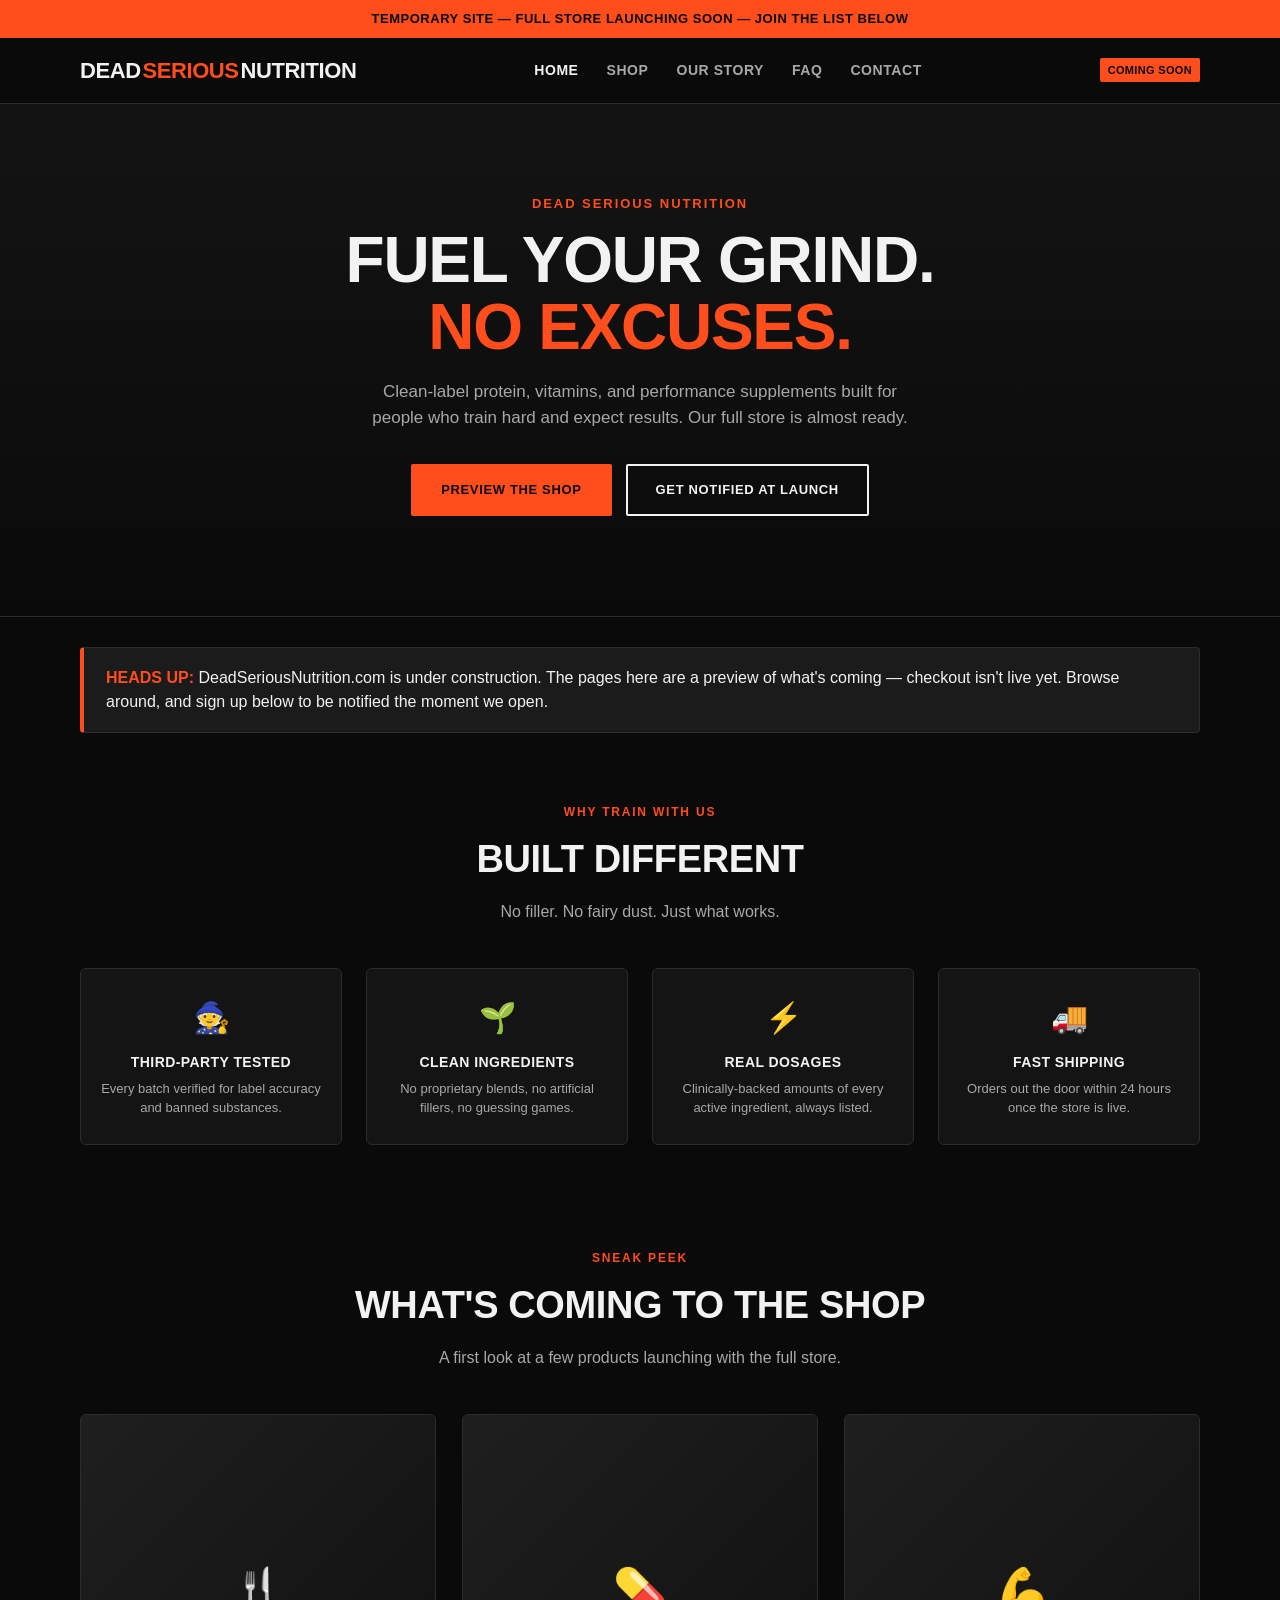
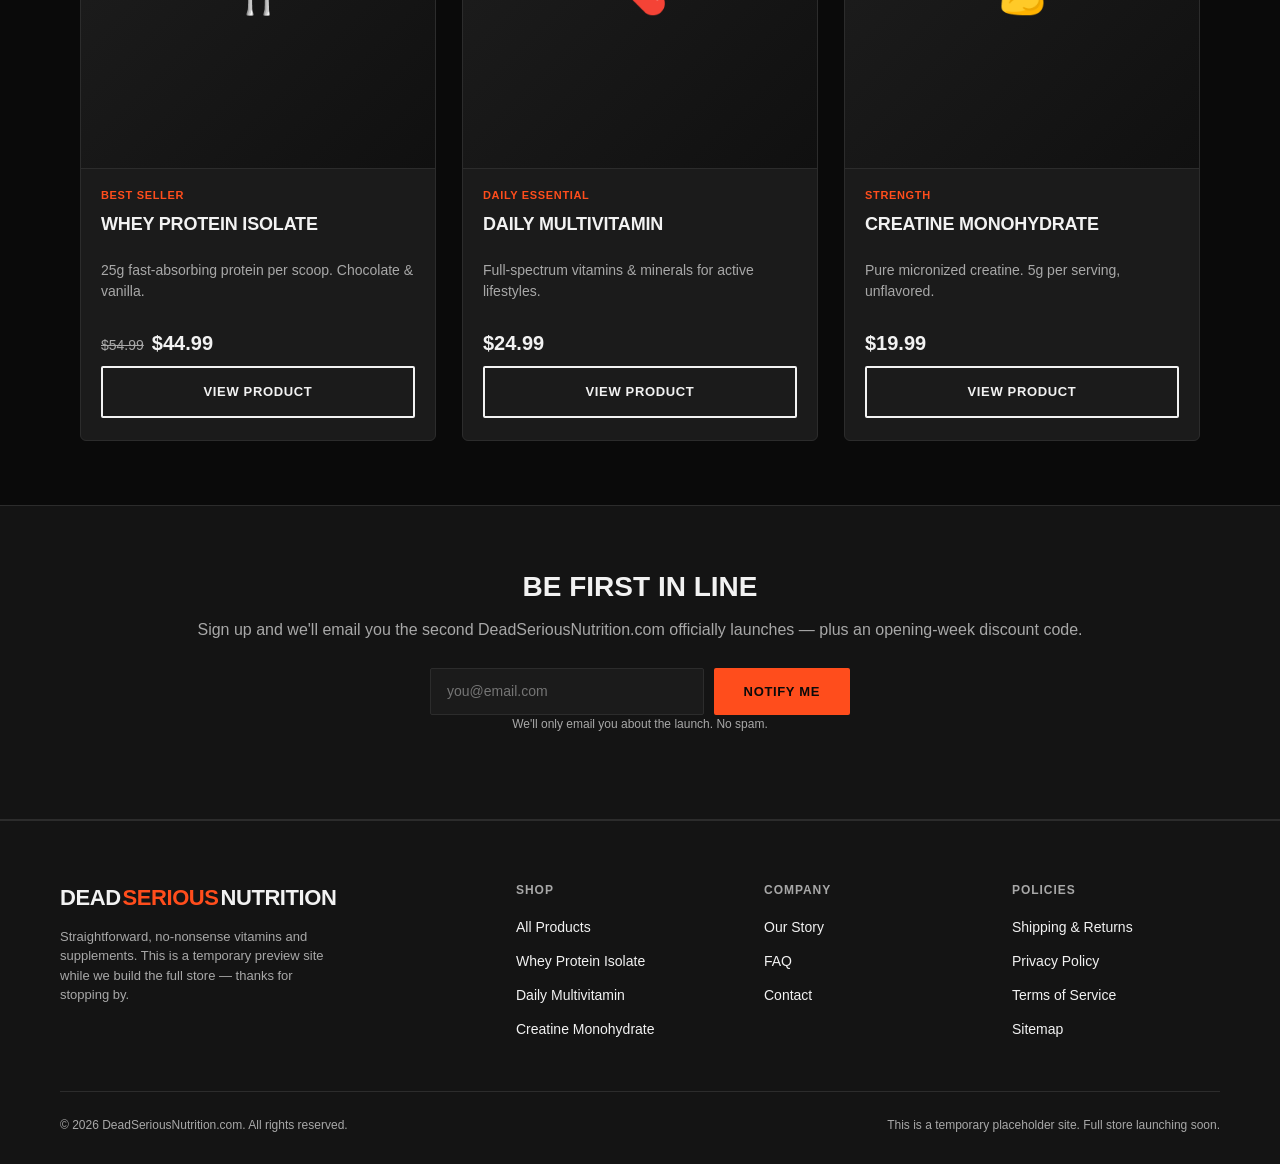
<file: index.html>
<!DOCTYPE html>
<html lang="en">
<head>
<meta charset="UTF-8">
<meta name="viewport" content="width=device-width, initial-scale=1.0">
<title>Protein, Vitamins &amp; Performance Supplements | DeadSeriousNutrition.com</title>
<meta name="description" content="DeadSeriousNutrition.com — clean-label whey protein, daily vitamins, and performance supplements for people who train hard. Full store launching soon.">
<link rel="canonical" href="https://deadseriousnutrition.com/">
<meta property="og:type" content="website">
<meta property="og:site_name" content="DeadSeriousNutrition.com">
<meta property="og:title" content="Protein, Vitamins &amp; Performance Supplements | DeadSeriousNutrition.com">
<meta property="og:description" content="DeadSeriousNutrition.com — clean-label whey protein, daily vitamins, and performance supplements for people who train hard. Full store launching soon.">
<meta property="og:url" content="https://deadseriousnutrition.com/">
<meta name="twitter:card" content="summary">
<meta name="twitter:title" content="Protein, Vitamins &amp; Performance Supplements | DeadSeriousNutrition.com">
<meta name="twitter:description" content="DeadSeriousNutrition.com — clean-label whey protein, daily vitamins, and performance supplements for people who train hard. Full store launching soon.">
<link rel="icon" type="image/svg+xml" href="assets/img/favicon.svg">
<link rel="stylesheet" href="assets/css/style.css">
</head>
<body>
<div class="announce">Temporary Site &mdash; Full Store Launching Soon &mdash; Join the List Below</div>
<header class="site-header">
  <div class="header-inner">
    <a href="index.html" class="logo">Dead<span>Serious</span>Nutrition</a>
    <nav class="main-nav">
        <a href="index.html" class="active">Home</a>
        <a href="shop.html">Shop</a>
        <a href="about.html">Our Story</a>
        <a href="faq.html">FAQ</a>
        <a href="contact.html">Contact</a>
    </nav>
    <div class="header-actions">
      <span class="desk-only badge">Coming Soon</span>
      <button class="nav-toggle" aria-label="Toggle menu">&#9776;</button>
    </div>
  </div>
</header>

<section class="hero">
  <div class="container">
    <div class="eyebrow">Dead Serious Nutrition</div>
    <h1>Fuel Your Grind.<br><span>No Excuses.</span></h1>
    <p>Clean-label protein, vitamins, and performance supplements built for people who train hard and expect results. Our full store is almost ready.</p>
    <div class="hero-actions">
      <a href="shop.html" class="btn btn-primary">Preview The Shop</a>
      <a href="#notify" class="btn btn-outline">Get Notified At Launch</a>
    </div>
  </div>
</section>

<div class="container">
  <div class="coming-soon-banner">
    <strong>Heads up:</strong> DeadSeriousNutrition.com is under construction. The pages here are a preview of what's coming &mdash; checkout isn't live yet. Browse around, and sign up below to be notified the moment we open.
  </div>
</div>

<section class="tight">
  <div class="container">
    <div class="section-head">
      <div class="eyebrow">Why Train With Us</div>
      <h2>Built Different</h2>
      <p>No filler. No fairy dust. Just what works.</p>
    </div>
    <div class="feature-strip">
      <div class="feature">
        <div class="icon">&#129497;</div>
        <h4>Third-Party Tested</h4>
        <p>Every batch verified for label accuracy and banned substances.</p>
      </div>
      <div class="feature">
        <div class="icon">&#127793;</div>
        <h4>Clean Ingredients</h4>
        <p>No proprietary blends, no artificial fillers, no guessing games.</p>
      </div>
      <div class="feature">
        <div class="icon">&#9889;</div>
        <h4>Real Dosages</h4>
        <p>Clinically-backed amounts of every active ingredient, always listed.</p>
      </div>
      <div class="feature">
        <div class="icon">&#128666;</div>
        <h4>Fast Shipping</h4>
        <p>Orders out the door within 24 hours once the store is live.</p>
      </div>
    </div>
  </div>
</section>

<section>
  <div class="container">
    <div class="section-head">
      <div class="eyebrow">Sneak Peek</div>
      <h2>What's Coming To The Shop</h2>
      <p>A first look at a few products launching with the full store.</p>
    </div>
    <div class="product-grid">
      <div class="product-card">
        <div class="product-media">&#127860;</div>
        <div class="product-body">
          <span class="product-tag">Best Seller</span>
          <h3>Whey Protein Isolate</h3>
          <p class="desc">25g fast-absorbing protein per scoop. Chocolate &amp; vanilla.</p>
          <div class="product-price"><span class="was">$54.99</span>$44.99</div>
          <a href="product-whey-protein.html" class="btn btn-outline btn-block">View Product</a>
        </div>
      </div>
      <div class="product-card">
        <div class="product-media">&#128138;</div>
        <div class="product-body">
          <span class="product-tag">Daily Essential</span>
          <h3>Daily Multivitamin</h3>
          <p class="desc">Full-spectrum vitamins &amp; minerals for active lifestyles.</p>
          <div class="product-price">$24.99</div>
          <a href="product-multivitamin.html" class="btn btn-outline btn-block">View Product</a>
        </div>
      </div>
      <div class="product-card">
        <div class="product-media">&#128170;</div>
        <div class="product-body">
          <span class="product-tag">Strength</span>
          <h3>Creatine Monohydrate</h3>
          <p class="desc">Pure micronized creatine. 5g per serving, unflavored.</p>
          <div class="product-price">$19.99</div>
          <a href="product-creatine.html" class="btn btn-outline btn-block">View Product</a>
        </div>
      </div>
    </div>
  </div>
</section>

<div id="notify"></div>
<section class="newsletter">
  <div class="container">
    <h2>Be First In Line</h2>
    <p>Sign up and we'll email you the second DeadSeriousNutrition.com officially launches &mdash; plus an opening-week discount code.</p>
    <form class="newsletter-form" data-notify-form>
      <input type="email" placeholder="you@email.com" required aria-label="Email address">
      <button type="submit" class="btn btn-primary">Notify Me</button>
    </form>
    <p class="form-note">We'll only email you about the launch. No spam.</p>
  </div>
</section>

<footer class="site-footer">
  <div class="footer-grid">
    <div class="footer-brand">
      <div class="logo">Dead<span style="color:var(--accent)">Serious</span>Nutrition</div>
      <p>Straightforward, no-nonsense vitamins and supplements. This is a temporary preview site while we build the full store &mdash; thanks for stopping by.</p>
    </div>
    <div>
      <h5>Shop</h5>
      <ul>
        <li><a href="shop.html">All Products</a></li>
        <li><a href="product-whey-protein.html">Whey Protein Isolate</a></li>
        <li><a href="product-multivitamin.html">Daily Multivitamin</a></li>
        <li><a href="product-creatine.html">Creatine Monohydrate</a></li>
      </ul>
    </div>
    <div>
      <h5>Company</h5>
      <ul>
        <li><a href="about.html">Our Story</a></li>
        <li><a href="faq.html">FAQ</a></li>
        <li><a href="contact.html">Contact</a></li>
      </ul>
    </div>
    <div>
      <h5>Policies</h5>
      <ul>
        <li><a href="shipping-returns.html">Shipping &amp; Returns</a></li>
        <li><a href="privacy-policy.html">Privacy Policy</a></li>
        <li><a href="terms-of-service.html">Terms of Service</a></li>
        <li><a href="sitemap.xml">Sitemap</a></li>
      </ul>
    </div>
  </div>
  <div class="footer-bottom">
    <span>&copy; 2026 DeadSeriousNutrition.com. All rights reserved.</span>
    <span>This is a temporary placeholder site. Full store launching soon.</span>
  </div>
</footer>
<script src="assets/js/main.js"></script>

</body>
</html>
</file>
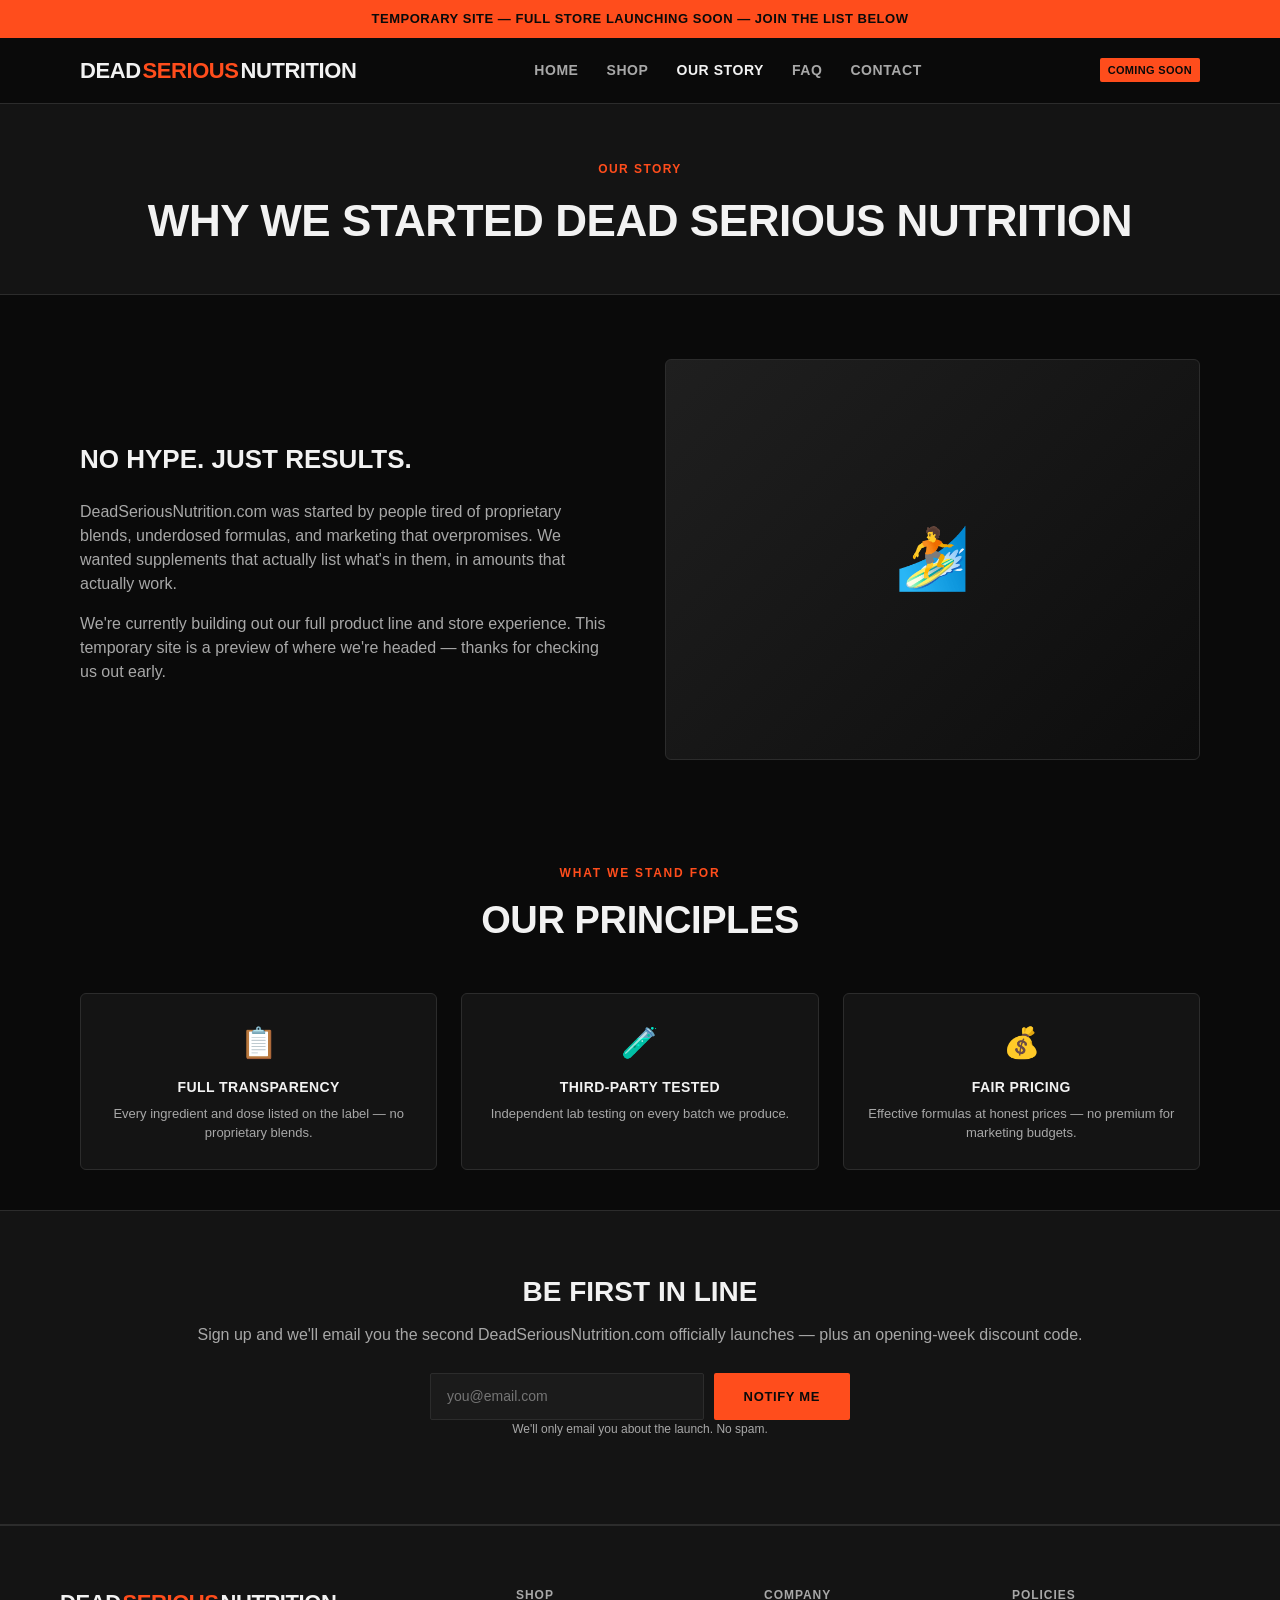
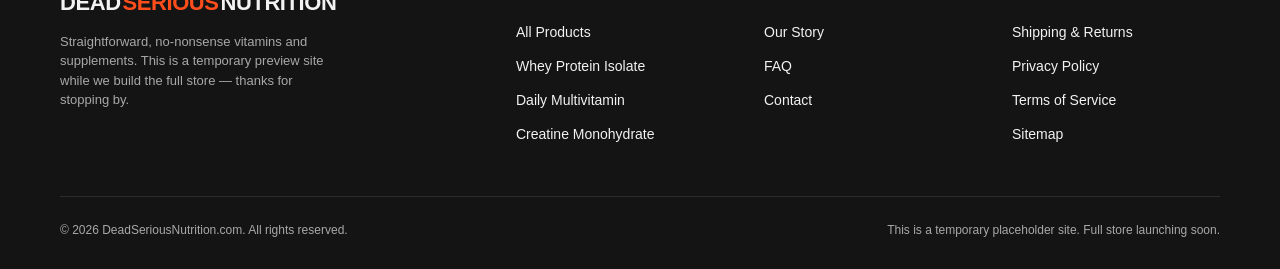
<file: about.html>
<!DOCTYPE html>
<html lang="en">
<head>
<meta charset="UTF-8">
<meta name="viewport" content="width=device-width, initial-scale=1.0">
<title>Our Story | DeadSeriousNutrition.com</title>
<meta name="description" content="The story behind DeadSeriousNutrition.com — clean-label, honestly-dosed supplements.">
<link rel="canonical" href="https://deadseriousnutrition.com/about.html">
<meta property="og:type" content="website">
<meta property="og:site_name" content="DeadSeriousNutrition.com">
<meta property="og:title" content="Our Story | DeadSeriousNutrition.com">
<meta property="og:description" content="The story behind DeadSeriousNutrition.com — clean-label, honestly-dosed supplements.">
<meta property="og:url" content="https://deadseriousnutrition.com/about.html">
<meta name="twitter:card" content="summary">
<meta name="twitter:title" content="Our Story | DeadSeriousNutrition.com">
<meta name="twitter:description" content="The story behind DeadSeriousNutrition.com — clean-label, honestly-dosed supplements.">
<link rel="icon" type="image/svg+xml" href="assets/img/favicon.svg">
<link rel="stylesheet" href="assets/css/style.css">
</head>
<body>
<div class="announce">Temporary Site &mdash; Full Store Launching Soon &mdash; Join the List Below</div>
<header class="site-header">
  <div class="header-inner">
    <a href="index.html" class="logo">Dead<span>Serious</span>Nutrition</a>
    <nav class="main-nav">
        <a href="index.html">Home</a>
        <a href="shop.html">Shop</a>
        <a href="about.html" class="active">Our Story</a>
        <a href="faq.html">FAQ</a>
        <a href="contact.html">Contact</a>
    </nav>
    <div class="header-actions">
      <span class="desk-only badge">Coming Soon</span>
      <button class="nav-toggle" aria-label="Toggle menu">&#9776;</button>
    </div>
  </div>
</header>

<div class="page-hero">
  <div class="eyebrow">Our Story</div>
  <h1>Why We Started Dead Serious Nutrition</h1>
</div>
<section>
  <div class="container two-col">
    <div>
      <h2 style="text-transform:uppercase;font-size:26px;">No Hype. Just Results.</h2>
      <p style="color:var(--text-dim);">DeadSeriousNutrition.com was started by people tired of proprietary blends, underdosed
      formulas, and marketing that overpromises. We wanted supplements that actually list what's in them, in amounts
      that actually work.</p>
      <p style="color:var(--text-dim);">We're currently building out our full product line and store experience.
      This temporary site is a preview of where we're headed &mdash; thanks for checking us out early.</p>
    </div>
    <div class="media-block">&#127940;</div>
  </div>
</section>
<section class="tight">
  <div class="container">
    <div class="section-head">
      <div class="eyebrow">What We Stand For</div>
      <h2>Our Principles</h2>
    </div>
    <div class="feature-strip">
      <div class="feature">
        <div class="icon">&#128203;</div>
        <h4>Full Transparency</h4>
        <p>Every ingredient and dose listed on the label &mdash; no proprietary blends.</p>
      </div>
      <div class="feature">
        <div class="icon">&#129514;</div>
        <h4>Third-Party Tested</h4>
        <p>Independent lab testing on every batch we produce.</p>
      </div>
      <div class="feature">
        <div class="icon">&#128176;</div>
        <h4>Fair Pricing</h4>
        <p>Effective formulas at honest prices &mdash; no premium for marketing budgets.</p>
      </div>
    </div>
  </div>
</section>
<section class="newsletter">
  <div class="container">
    <h2>Be First In Line</h2>
    <p>Sign up and we'll email you the second DeadSeriousNutrition.com officially launches &mdash; plus an opening-week discount code.</p>
    <form class="newsletter-form" data-notify-form>
      <input type="email" placeholder="you@email.com" required aria-label="Email address">
      <button type="submit" class="btn btn-primary">Notify Me</button>
    </form>
    <p class="form-note">We'll only email you about the launch. No spam.</p>
  </div>
</section>

<footer class="site-footer">
  <div class="footer-grid">
    <div class="footer-brand">
      <div class="logo">Dead<span style="color:var(--accent)">Serious</span>Nutrition</div>
      <p>Straightforward, no-nonsense vitamins and supplements. This is a temporary preview site while we build the full store &mdash; thanks for stopping by.</p>
    </div>
    <div>
      <h5>Shop</h5>
      <ul>
        <li><a href="shop.html">All Products</a></li>
        <li><a href="product-whey-protein.html">Whey Protein Isolate</a></li>
        <li><a href="product-multivitamin.html">Daily Multivitamin</a></li>
        <li><a href="product-creatine.html">Creatine Monohydrate</a></li>
      </ul>
    </div>
    <div>
      <h5>Company</h5>
      <ul>
        <li><a href="about.html">Our Story</a></li>
        <li><a href="faq.html">FAQ</a></li>
        <li><a href="contact.html">Contact</a></li>
      </ul>
    </div>
    <div>
      <h5>Policies</h5>
      <ul>
        <li><a href="shipping-returns.html">Shipping &amp; Returns</a></li>
        <li><a href="privacy-policy.html">Privacy Policy</a></li>
        <li><a href="terms-of-service.html">Terms of Service</a></li>
        <li><a href="sitemap.xml">Sitemap</a></li>
      </ul>
    </div>
  </div>
  <div class="footer-bottom">
    <span>&copy; 2026 DeadSeriousNutrition.com. All rights reserved.</span>
    <span>This is a temporary placeholder site. Full store launching soon.</span>
  </div>
</footer>
<script src="assets/js/main.js"></script>

</body>
</html>
</file>
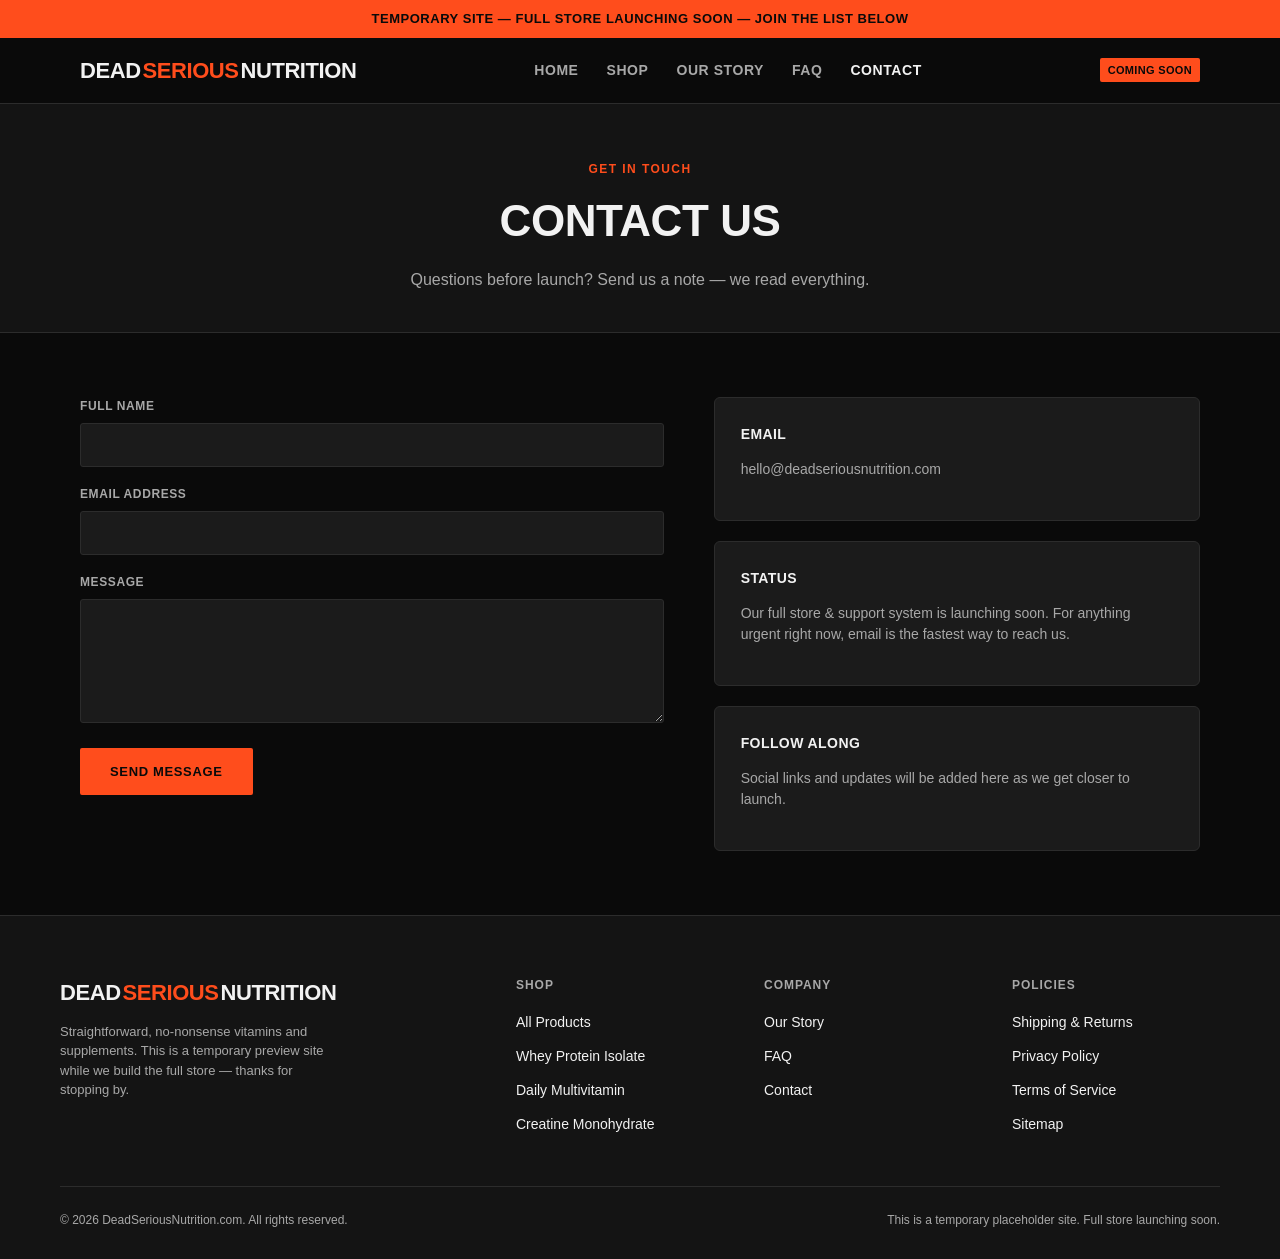
<file: contact.html>
<!DOCTYPE html>
<html lang="en">
<head>
<meta charset="UTF-8">
<meta name="viewport" content="width=device-width, initial-scale=1.0">
<title>Contact | DeadSeriousNutrition.com</title>
<meta name="description" content="Contact DeadSeriousNutrition.com — questions before our full store launches.">
<link rel="canonical" href="https://deadseriousnutrition.com/contact.html">
<meta property="og:type" content="website">
<meta property="og:site_name" content="DeadSeriousNutrition.com">
<meta property="og:title" content="Contact | DeadSeriousNutrition.com">
<meta property="og:description" content="Contact DeadSeriousNutrition.com — questions before our full store launches.">
<meta property="og:url" content="https://deadseriousnutrition.com/contact.html">
<meta name="twitter:card" content="summary">
<meta name="twitter:title" content="Contact | DeadSeriousNutrition.com">
<meta name="twitter:description" content="Contact DeadSeriousNutrition.com — questions before our full store launches.">
<link rel="icon" type="image/svg+xml" href="assets/img/favicon.svg">
<link rel="stylesheet" href="assets/css/style.css">
</head>
<body>
<div class="announce">Temporary Site &mdash; Full Store Launching Soon &mdash; Join the List Below</div>
<header class="site-header">
  <div class="header-inner">
    <a href="index.html" class="logo">Dead<span>Serious</span>Nutrition</a>
    <nav class="main-nav">
        <a href="index.html">Home</a>
        <a href="shop.html">Shop</a>
        <a href="about.html">Our Story</a>
        <a href="faq.html">FAQ</a>
        <a href="contact.html" class="active">Contact</a>
    </nav>
    <div class="header-actions">
      <span class="desk-only badge">Coming Soon</span>
      <button class="nav-toggle" aria-label="Toggle menu">&#9776;</button>
    </div>
  </div>
</header>

<div class="page-hero">
  <div class="eyebrow">Get In Touch</div>
  <h1>Contact Us</h1>
  <p>Questions before launch? Send us a note &mdash; we read everything.</p>
</div>
<section>
  <div class="container contact-grid">
    <form data-contact-form>
      <div class="form-field">
        <label for="name">Full Name</label>
        <input type="text" id="name" name="name" required>
      </div>
      <div class="form-field">
        <label for="email">Email Address</label>
        <input type="email" id="email" name="email" required>
      </div>
      <div class="form-field">
        <label for="message">Message</label>
        <textarea id="message" name="message" rows="6" required></textarea>
      </div>
      <button type="submit" class="btn btn-primary">Send Message</button>
      <p class="form-status form-note"></p>
    </form>
    <div>
      <div class="info-card">
        <h3>Email</h3>
        <p>hello@deadseriousnutrition.com</p>
      </div>
      <div class="info-card">
        <h3>Status</h3>
        <p>Our full store &amp; support system is launching soon. For anything urgent right now, email is the fastest way to reach us.</p>
      </div>
      <div class="info-card">
        <h3>Follow Along</h3>
        <p>Social links and updates will be added here as we get closer to launch.</p>
      </div>
    </div>
  </div>
</section>

<footer class="site-footer">
  <div class="footer-grid">
    <div class="footer-brand">
      <div class="logo">Dead<span style="color:var(--accent)">Serious</span>Nutrition</div>
      <p>Straightforward, no-nonsense vitamins and supplements. This is a temporary preview site while we build the full store &mdash; thanks for stopping by.</p>
    </div>
    <div>
      <h5>Shop</h5>
      <ul>
        <li><a href="shop.html">All Products</a></li>
        <li><a href="product-whey-protein.html">Whey Protein Isolate</a></li>
        <li><a href="product-multivitamin.html">Daily Multivitamin</a></li>
        <li><a href="product-creatine.html">Creatine Monohydrate</a></li>
      </ul>
    </div>
    <div>
      <h5>Company</h5>
      <ul>
        <li><a href="about.html">Our Story</a></li>
        <li><a href="faq.html">FAQ</a></li>
        <li><a href="contact.html">Contact</a></li>
      </ul>
    </div>
    <div>
      <h5>Policies</h5>
      <ul>
        <li><a href="shipping-returns.html">Shipping &amp; Returns</a></li>
        <li><a href="privacy-policy.html">Privacy Policy</a></li>
        <li><a href="terms-of-service.html">Terms of Service</a></li>
        <li><a href="sitemap.xml">Sitemap</a></li>
      </ul>
    </div>
  </div>
  <div class="footer-bottom">
    <span>&copy; 2026 DeadSeriousNutrition.com. All rights reserved.</span>
    <span>This is a temporary placeholder site. Full store launching soon.</span>
  </div>
</footer>
<script src="assets/js/main.js"></script>

</body>
</html>
</file>
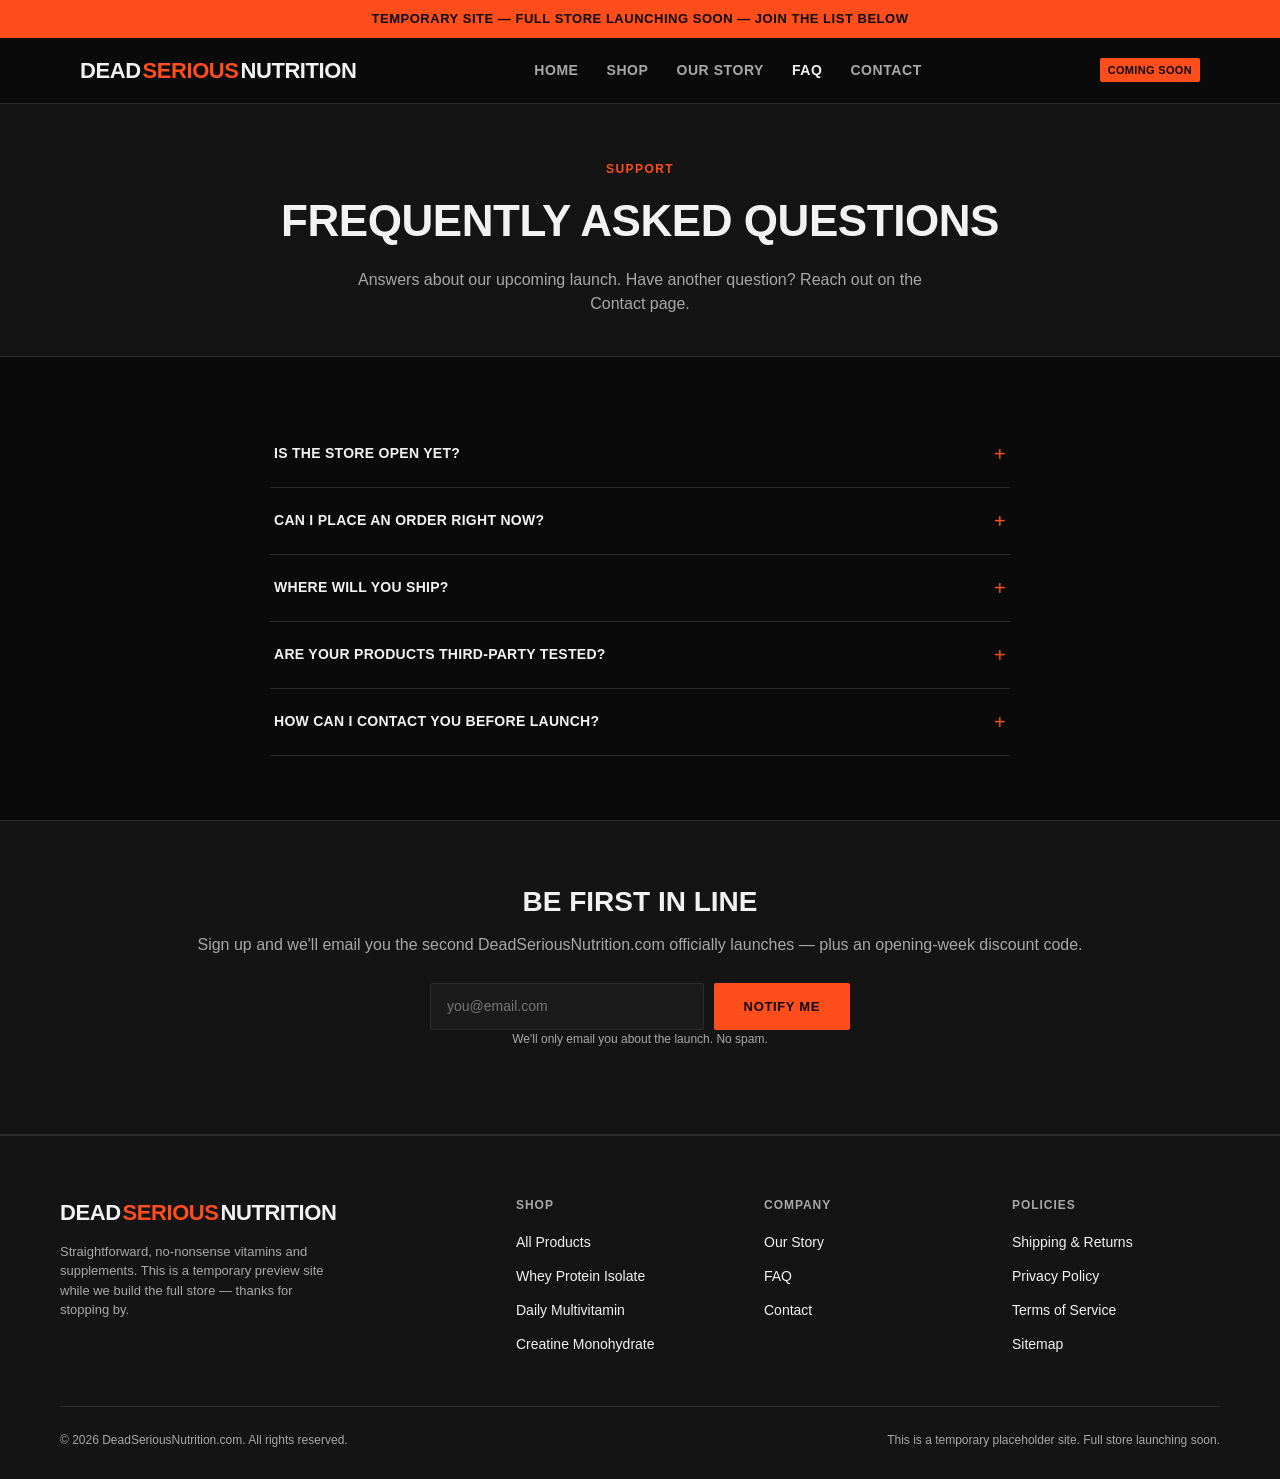
<file: faq.html>
<!DOCTYPE html>
<html lang="en">
<head>
<meta charset="UTF-8">
<meta name="viewport" content="width=device-width, initial-scale=1.0">
<title>FAQ | DeadSeriousNutrition.com</title>
<meta name="description" content="Frequently asked questions about the DeadSeriousNutrition.com launch.">
<link rel="canonical" href="https://deadseriousnutrition.com/faq.html">
<meta property="og:type" content="website">
<meta property="og:site_name" content="DeadSeriousNutrition.com">
<meta property="og:title" content="FAQ | DeadSeriousNutrition.com">
<meta property="og:description" content="Frequently asked questions about the DeadSeriousNutrition.com launch.">
<meta property="og:url" content="https://deadseriousnutrition.com/faq.html">
<meta name="twitter:card" content="summary">
<meta name="twitter:title" content="FAQ | DeadSeriousNutrition.com">
<meta name="twitter:description" content="Frequently asked questions about the DeadSeriousNutrition.com launch.">
<link rel="icon" type="image/svg+xml" href="assets/img/favicon.svg">
<link rel="stylesheet" href="assets/css/style.css">
</head>
<body>
<div class="announce">Temporary Site &mdash; Full Store Launching Soon &mdash; Join the List Below</div>
<header class="site-header">
  <div class="header-inner">
    <a href="index.html" class="logo">Dead<span>Serious</span>Nutrition</a>
    <nav class="main-nav">
        <a href="index.html">Home</a>
        <a href="shop.html">Shop</a>
        <a href="about.html">Our Story</a>
        <a href="faq.html" class="active">FAQ</a>
        <a href="contact.html">Contact</a>
    </nav>
    <div class="header-actions">
      <span class="desk-only badge">Coming Soon</span>
      <button class="nav-toggle" aria-label="Toggle menu">&#9776;</button>
    </div>
  </div>
</header>

<div class="page-hero">
  <div class="eyebrow">Support</div>
  <h1>Frequently Asked Questions</h1>
  <p>Answers about our upcoming launch. Have another question? Reach out on the Contact page.</p>
</div>
<section>
  <div class="container prose">
    <details class="faq-item">
        <summary>Is the store open yet?</summary>
        <p>Not yet! DeadSeriousNutrition.com is currently under construction. This site is a preview of our upcoming catalog and pages. Sign up on the homepage to be notified the moment we launch.</p>
      </details>
<details class="faq-item">
        <summary>Can I place an order right now?</summary>
        <p>Not yet. Online ordering will open when the full store launches. In the meantime you can browse the product previews and join our notify list.</p>
      </details>
<details class="faq-item">
        <summary>Where will you ship?</summary>
        <p>We're planning to ship across the United States at launch, with international shipping to follow. Details will be posted on our Shipping &amp; Returns page once finalized.</p>
      </details>
<details class="faq-item">
        <summary>Are your products third-party tested?</summary>
        <p>Yes &mdash; every batch is planned to go through independent lab testing for label accuracy and banned substances before it ships.</p>
      </details>
<details class="faq-item">
        <summary>How can I contact you before launch?</summary>
        <p>Head over to the Contact page and send us a message, or email hello@deadseriousnutrition.com directly.</p>
      </details>
  </div>
</section>
<section class="newsletter">
  <div class="container">
    <h2>Be First In Line</h2>
    <p>Sign up and we'll email you the second DeadSeriousNutrition.com officially launches &mdash; plus an opening-week discount code.</p>
    <form class="newsletter-form" data-notify-form>
      <input type="email" placeholder="you@email.com" required aria-label="Email address">
      <button type="submit" class="btn btn-primary">Notify Me</button>
    </form>
    <p class="form-note">We'll only email you about the launch. No spam.</p>
  </div>
</section>

<footer class="site-footer">
  <div class="footer-grid">
    <div class="footer-brand">
      <div class="logo">Dead<span style="color:var(--accent)">Serious</span>Nutrition</div>
      <p>Straightforward, no-nonsense vitamins and supplements. This is a temporary preview site while we build the full store &mdash; thanks for stopping by.</p>
    </div>
    <div>
      <h5>Shop</h5>
      <ul>
        <li><a href="shop.html">All Products</a></li>
        <li><a href="product-whey-protein.html">Whey Protein Isolate</a></li>
        <li><a href="product-multivitamin.html">Daily Multivitamin</a></li>
        <li><a href="product-creatine.html">Creatine Monohydrate</a></li>
      </ul>
    </div>
    <div>
      <h5>Company</h5>
      <ul>
        <li><a href="about.html">Our Story</a></li>
        <li><a href="faq.html">FAQ</a></li>
        <li><a href="contact.html">Contact</a></li>
      </ul>
    </div>
    <div>
      <h5>Policies</h5>
      <ul>
        <li><a href="shipping-returns.html">Shipping &amp; Returns</a></li>
        <li><a href="privacy-policy.html">Privacy Policy</a></li>
        <li><a href="terms-of-service.html">Terms of Service</a></li>
        <li><a href="sitemap.xml">Sitemap</a></li>
      </ul>
    </div>
  </div>
  <div class="footer-bottom">
    <span>&copy; 2026 DeadSeriousNutrition.com. All rights reserved.</span>
    <span>This is a temporary placeholder site. Full store launching soon.</span>
  </div>
</footer>
<script src="assets/js/main.js"></script>

</body>
</html>
</file>
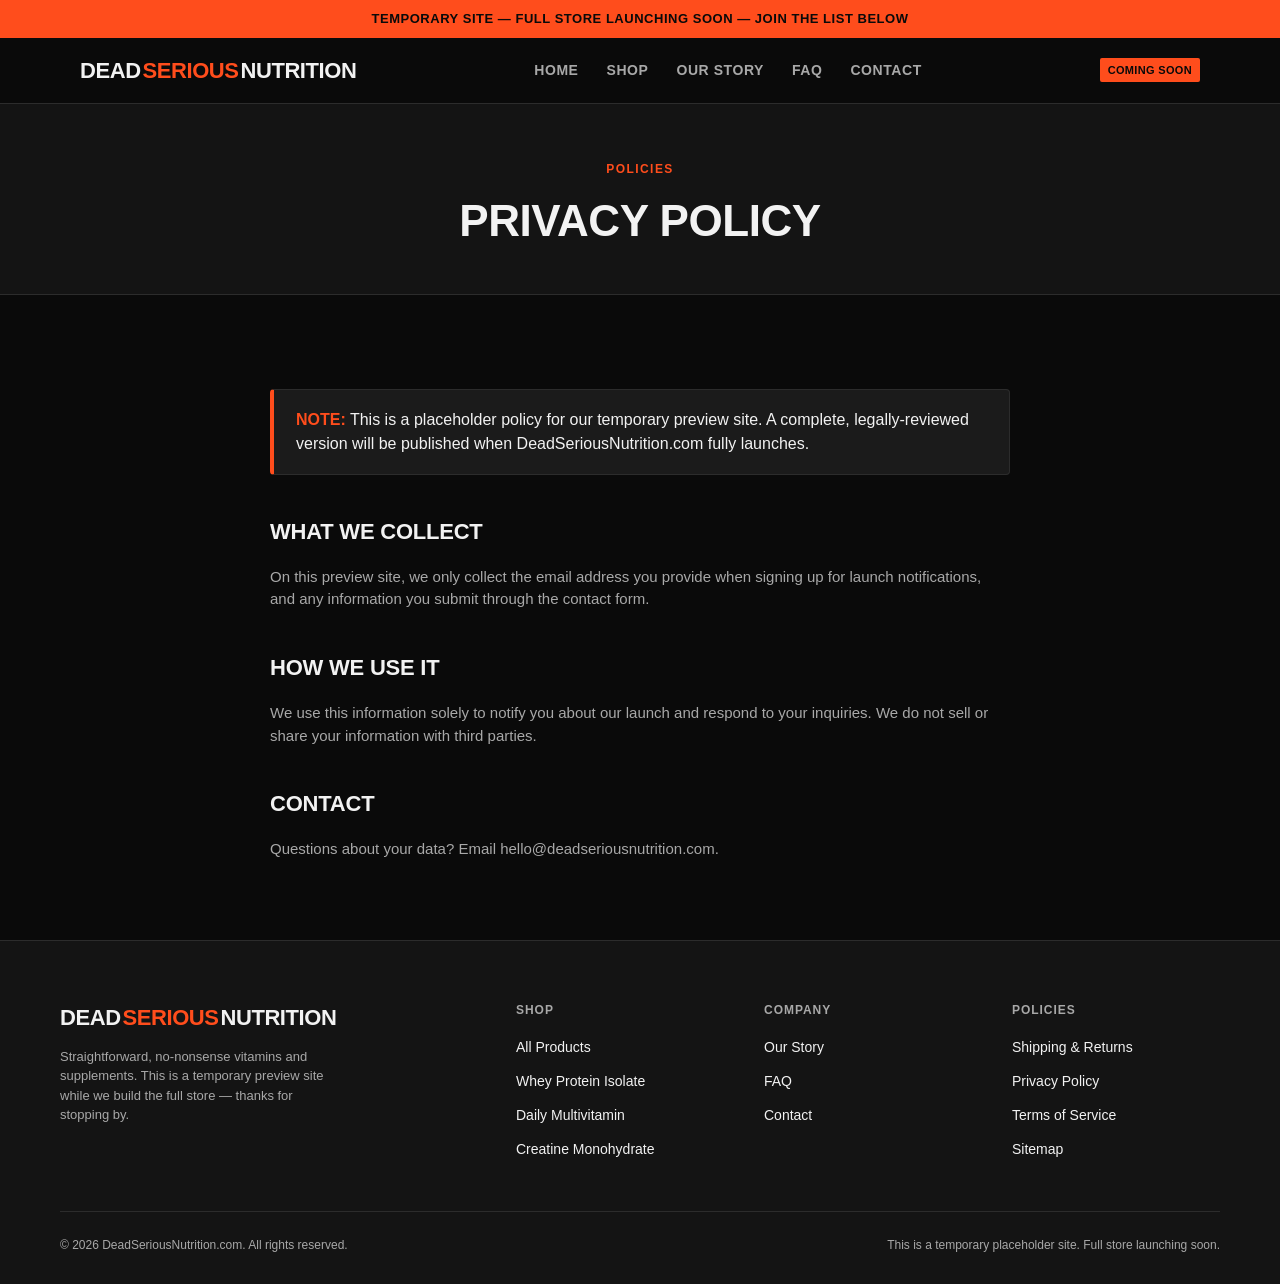
<file: privacy-policy.html>
<!DOCTYPE html>
<html lang="en">
<head>
<meta charset="UTF-8">
<meta name="viewport" content="width=device-width, initial-scale=1.0">
<title>Privacy Policy | DeadSeriousNutrition.com</title>
<meta name="description" content="Privacy Policy for DeadSeriousNutrition.com.">
<link rel="canonical" href="https://deadseriousnutrition.com/privacy-policy.html">
<meta property="og:type" content="website">
<meta property="og:site_name" content="DeadSeriousNutrition.com">
<meta property="og:title" content="Privacy Policy | DeadSeriousNutrition.com">
<meta property="og:description" content="Privacy Policy for DeadSeriousNutrition.com.">
<meta property="og:url" content="https://deadseriousnutrition.com/privacy-policy.html">
<meta name="twitter:card" content="summary">
<meta name="twitter:title" content="Privacy Policy | DeadSeriousNutrition.com">
<meta name="twitter:description" content="Privacy Policy for DeadSeriousNutrition.com.">
<link rel="icon" type="image/svg+xml" href="assets/img/favicon.svg">
<link rel="stylesheet" href="assets/css/style.css">
</head>
<body>
<div class="announce">Temporary Site &mdash; Full Store Launching Soon &mdash; Join the List Below</div>
<header class="site-header">
  <div class="header-inner">
    <a href="index.html" class="logo">Dead<span>Serious</span>Nutrition</a>
    <nav class="main-nav">
        <a href="index.html">Home</a>
        <a href="shop.html">Shop</a>
        <a href="about.html">Our Story</a>
        <a href="faq.html">FAQ</a>
        <a href="contact.html">Contact</a>
    </nav>
    <div class="header-actions">
      <span class="desk-only badge">Coming Soon</span>
      <button class="nav-toggle" aria-label="Toggle menu">&#9776;</button>
    </div>
  </div>
</header>

<div class="page-hero">
  <div class="eyebrow">Policies</div>
  <h1>Privacy Policy</h1>
</div>
<section>
  <div class="container prose">
    <div class="coming-soon-banner">
      <strong>Note:</strong> This is a placeholder policy for our temporary preview site. A complete, legally-reviewed
      version will be published when DeadSeriousNutrition.com fully launches.
    </div>
    
    <h2>What We Collect</h2>
    <p>On this preview site, we only collect the email address you provide when signing up for launch notifications,
    and any information you submit through the contact form.</p>
    <h2>How We Use It</h2>
    <p>We use this information solely to notify you about our launch and respond to your inquiries. We do not sell
    or share your information with third parties.</p>
    <h2>Contact</h2>
    <p>Questions about your data? Email hello@deadseriousnutrition.com.</p>
    
  </div>
</section>

<footer class="site-footer">
  <div class="footer-grid">
    <div class="footer-brand">
      <div class="logo">Dead<span style="color:var(--accent)">Serious</span>Nutrition</div>
      <p>Straightforward, no-nonsense vitamins and supplements. This is a temporary preview site while we build the full store &mdash; thanks for stopping by.</p>
    </div>
    <div>
      <h5>Shop</h5>
      <ul>
        <li><a href="shop.html">All Products</a></li>
        <li><a href="product-whey-protein.html">Whey Protein Isolate</a></li>
        <li><a href="product-multivitamin.html">Daily Multivitamin</a></li>
        <li><a href="product-creatine.html">Creatine Monohydrate</a></li>
      </ul>
    </div>
    <div>
      <h5>Company</h5>
      <ul>
        <li><a href="about.html">Our Story</a></li>
        <li><a href="faq.html">FAQ</a></li>
        <li><a href="contact.html">Contact</a></li>
      </ul>
    </div>
    <div>
      <h5>Policies</h5>
      <ul>
        <li><a href="shipping-returns.html">Shipping &amp; Returns</a></li>
        <li><a href="privacy-policy.html">Privacy Policy</a></li>
        <li><a href="terms-of-service.html">Terms of Service</a></li>
        <li><a href="sitemap.xml">Sitemap</a></li>
      </ul>
    </div>
  </div>
  <div class="footer-bottom">
    <span>&copy; 2026 DeadSeriousNutrition.com. All rights reserved.</span>
    <span>This is a temporary placeholder site. Full store launching soon.</span>
  </div>
</footer>
<script src="assets/js/main.js"></script>

</body>
</html>
</file>
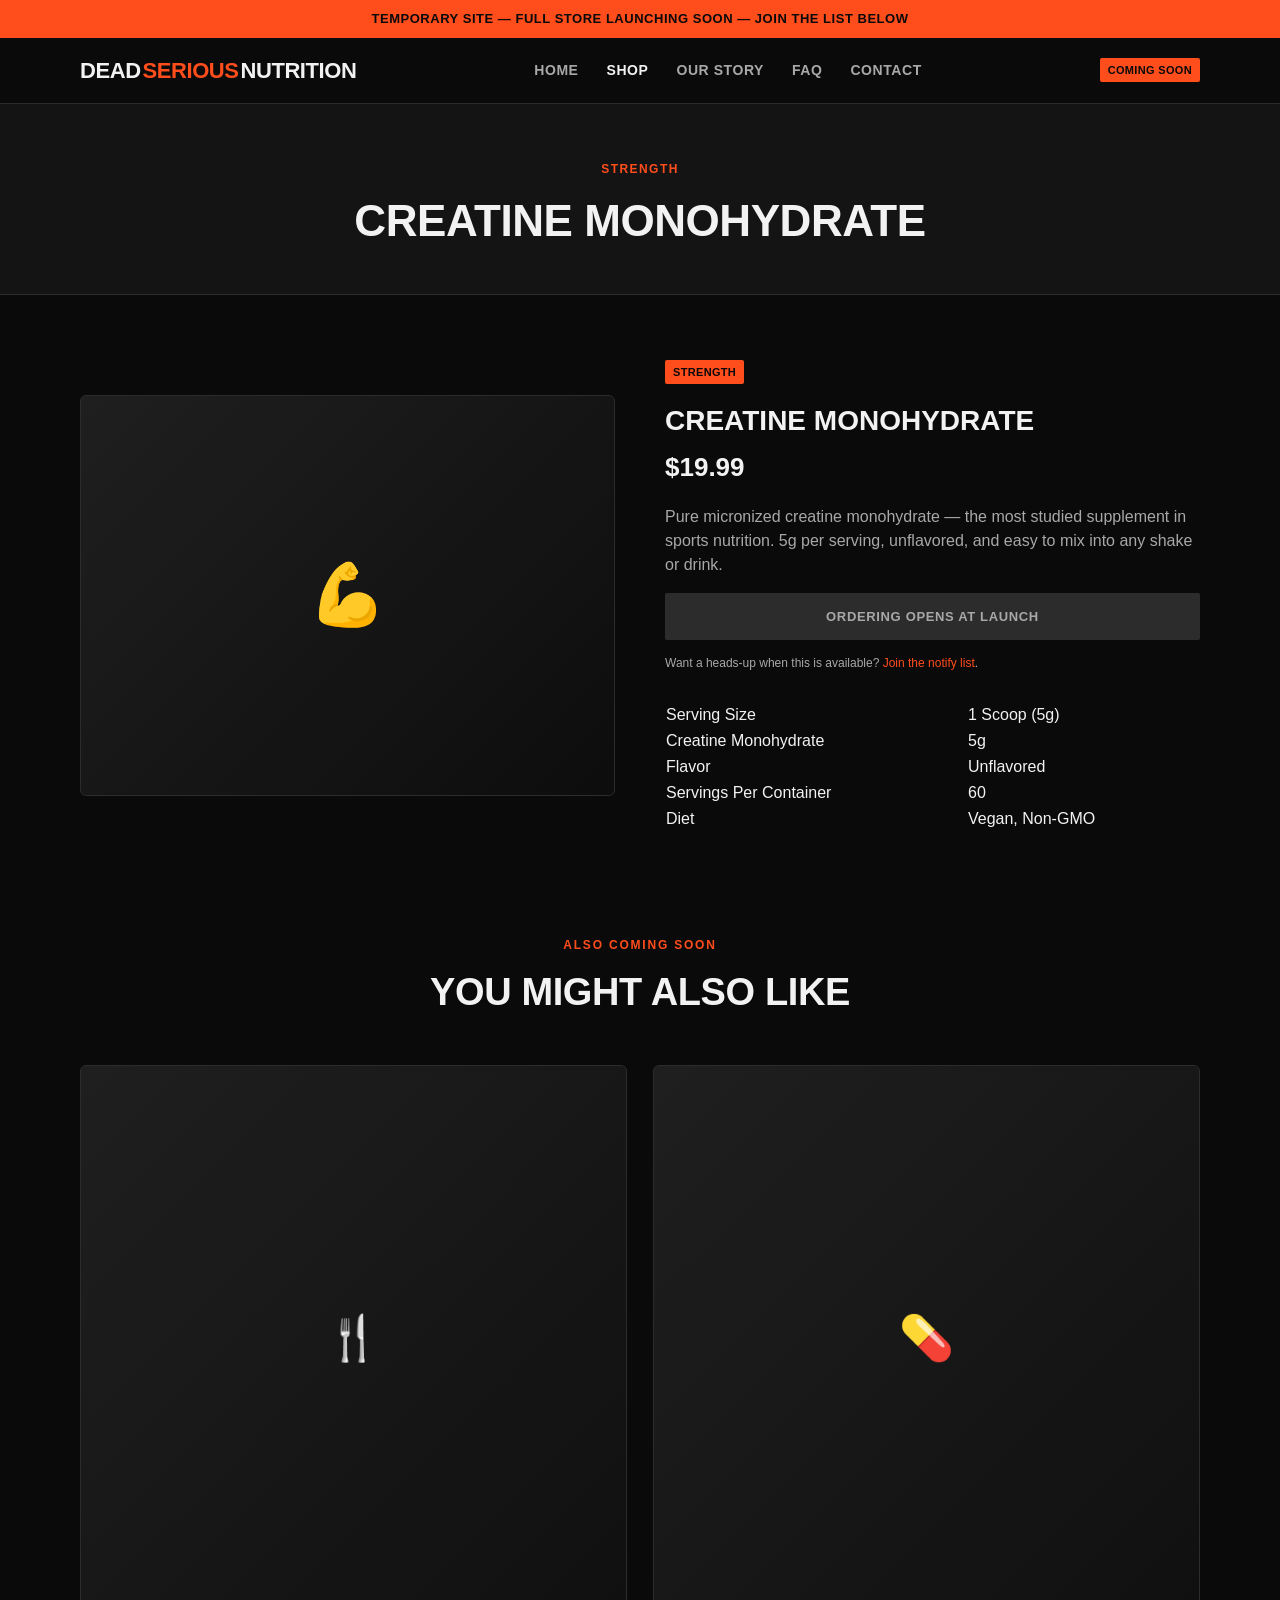
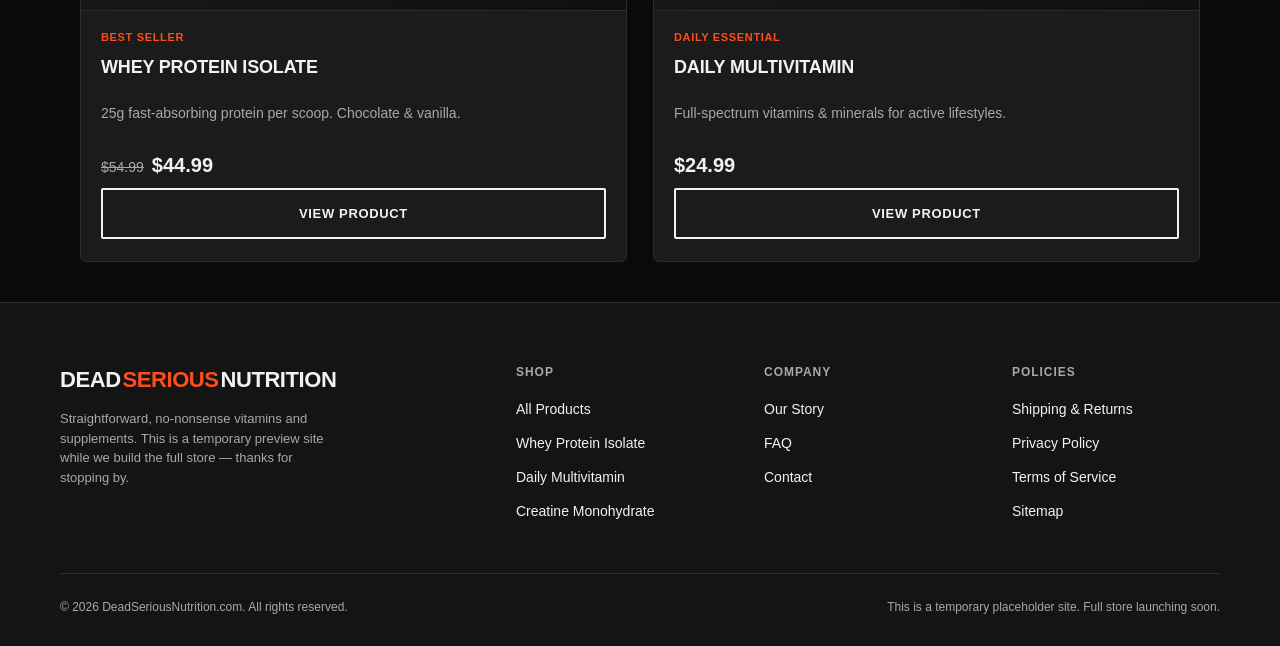
<file: product-creatine.html>
<!DOCTYPE html>
<html lang="en">
<head>
<meta charset="UTF-8">
<meta name="viewport" content="width=device-width, initial-scale=1.0">
<title>Creatine Monohydrate | DeadSeriousNutrition.com</title>
<meta name="description" content="Creatine Monohydrate — Pure micronized creatine. 5g per serving, unflavored. Coming soon to DeadSeriousNutrition.com.">
<link rel="canonical" href="https://deadseriousnutrition.com/product-creatine.html">
<meta property="og:type" content="website">
<meta property="og:site_name" content="DeadSeriousNutrition.com">
<meta property="og:title" content="Creatine Monohydrate | DeadSeriousNutrition.com">
<meta property="og:description" content="Creatine Monohydrate — Pure micronized creatine. 5g per serving, unflavored. Coming soon to DeadSeriousNutrition.com.">
<meta property="og:url" content="https://deadseriousnutrition.com/product-creatine.html">
<meta name="twitter:card" content="summary">
<meta name="twitter:title" content="Creatine Monohydrate | DeadSeriousNutrition.com">
<meta name="twitter:description" content="Creatine Monohydrate — Pure micronized creatine. 5g per serving, unflavored. Coming soon to DeadSeriousNutrition.com.">
<link rel="icon" type="image/svg+xml" href="assets/img/favicon.svg">
<link rel="stylesheet" href="assets/css/style.css">
</head>
<body>
<div class="announce">Temporary Site &mdash; Full Store Launching Soon &mdash; Join the List Below</div>
<header class="site-header">
  <div class="header-inner">
    <a href="index.html" class="logo">Dead<span>Serious</span>Nutrition</a>
    <nav class="main-nav">
        <a href="index.html">Home</a>
        <a href="shop.html" class="active">Shop</a>
        <a href="about.html">Our Story</a>
        <a href="faq.html">FAQ</a>
        <a href="contact.html">Contact</a>
    </nav>
    <div class="header-actions">
      <span class="desk-only badge">Coming Soon</span>
      <button class="nav-toggle" aria-label="Toggle menu">&#9776;</button>
    </div>
  </div>
</header>

<div class="page-hero">
  <div class="eyebrow">Strength</div>
  <h1>Creatine Monohydrate</h1>
</div>
<section>
  <div class="container two-col">
    <div class="media-block">&#128170;</div>
    <div>
      <span class="badge">Strength</span>
      <h2 style="text-transform:uppercase;font-size:28px;margin:16px 0 6px;">Creatine Monohydrate</h2>
      <div class="product-price" style="font-size:26px;margin-bottom:18px;">$19.99</div>
      <p style="color:var(--text-dim);">Pure micronized creatine monohydrate &mdash; the most studied supplement in sports nutrition.
5g per serving, unflavored, and easy to mix into any shake or drink.</p>
      <button class="btn btn-disabled btn-block" disabled>Ordering Opens At Launch</button>
      <p class="form-note" style="margin-top:14px;">Want a heads-up when this is available? <a href="index.html#notify" style="color:var(--accent);">Join the notify list</a>.</p>
      <table style="width:100%;margin-top:30px;border-collapse:collapse;">
        <tbody>
          <tr><td>Serving Size</td><td>1 Scoop (5g)</td></tr>
          <tr><td>Creatine Monohydrate</td><td>5g</td></tr>
          <tr><td>Flavor</td><td>Unflavored</td></tr>
          <tr><td>Servings Per Container</td><td>60</td></tr>
          <tr><td>Diet</td><td>Vegan, Non-GMO</td></tr>
        </tbody>
      </table>
    </div>
  </div>
</section>
<section class="tight">
  <div class="container">
    <div class="section-head">
      <div class="eyebrow">Also Coming Soon</div>
      <h2>You Might Also Like</h2>
    </div>
    <div class="product-grid">
      <div class="product-card">
        <div class="product-media">&#127860;</div>
        <div class="product-body">
          <span class="product-tag">Best Seller</span>
          <h3>Whey Protein Isolate</h3>
          <p class="desc">25g fast-absorbing protein per scoop. Chocolate &amp; vanilla.</p>
          <div class="product-price"><span class="was">$54.99</span>$44.99</div>
          <a href="product-whey-protein.html" class="btn btn-outline btn-block">View Product</a>
        </div>
      </div>
      <div class="product-card">
        <div class="product-media">&#128138;</div>
        <div class="product-body">
          <span class="product-tag">Daily Essential</span>
          <h3>Daily Multivitamin</h3>
          <p class="desc">Full-spectrum vitamins &amp; minerals for active lifestyles.</p>
          <div class="product-price">$24.99</div>
          <a href="product-multivitamin.html" class="btn btn-outline btn-block">View Product</a>
        </div>
      </div>
    </div>
  </div>
</section>

<footer class="site-footer">
  <div class="footer-grid">
    <div class="footer-brand">
      <div class="logo">Dead<span style="color:var(--accent)">Serious</span>Nutrition</div>
      <p>Straightforward, no-nonsense vitamins and supplements. This is a temporary preview site while we build the full store &mdash; thanks for stopping by.</p>
    </div>
    <div>
      <h5>Shop</h5>
      <ul>
        <li><a href="shop.html">All Products</a></li>
        <li><a href="product-whey-protein.html">Whey Protein Isolate</a></li>
        <li><a href="product-multivitamin.html">Daily Multivitamin</a></li>
        <li><a href="product-creatine.html">Creatine Monohydrate</a></li>
      </ul>
    </div>
    <div>
      <h5>Company</h5>
      <ul>
        <li><a href="about.html">Our Story</a></li>
        <li><a href="faq.html">FAQ</a></li>
        <li><a href="contact.html">Contact</a></li>
      </ul>
    </div>
    <div>
      <h5>Policies</h5>
      <ul>
        <li><a href="shipping-returns.html">Shipping &amp; Returns</a></li>
        <li><a href="privacy-policy.html">Privacy Policy</a></li>
        <li><a href="terms-of-service.html">Terms of Service</a></li>
        <li><a href="sitemap.xml">Sitemap</a></li>
      </ul>
    </div>
  </div>
  <div class="footer-bottom">
    <span>&copy; 2026 DeadSeriousNutrition.com. All rights reserved.</span>
    <span>This is a temporary placeholder site. Full store launching soon.</span>
  </div>
</footer>
<script src="assets/js/main.js"></script>

</body>
</html>
</file>
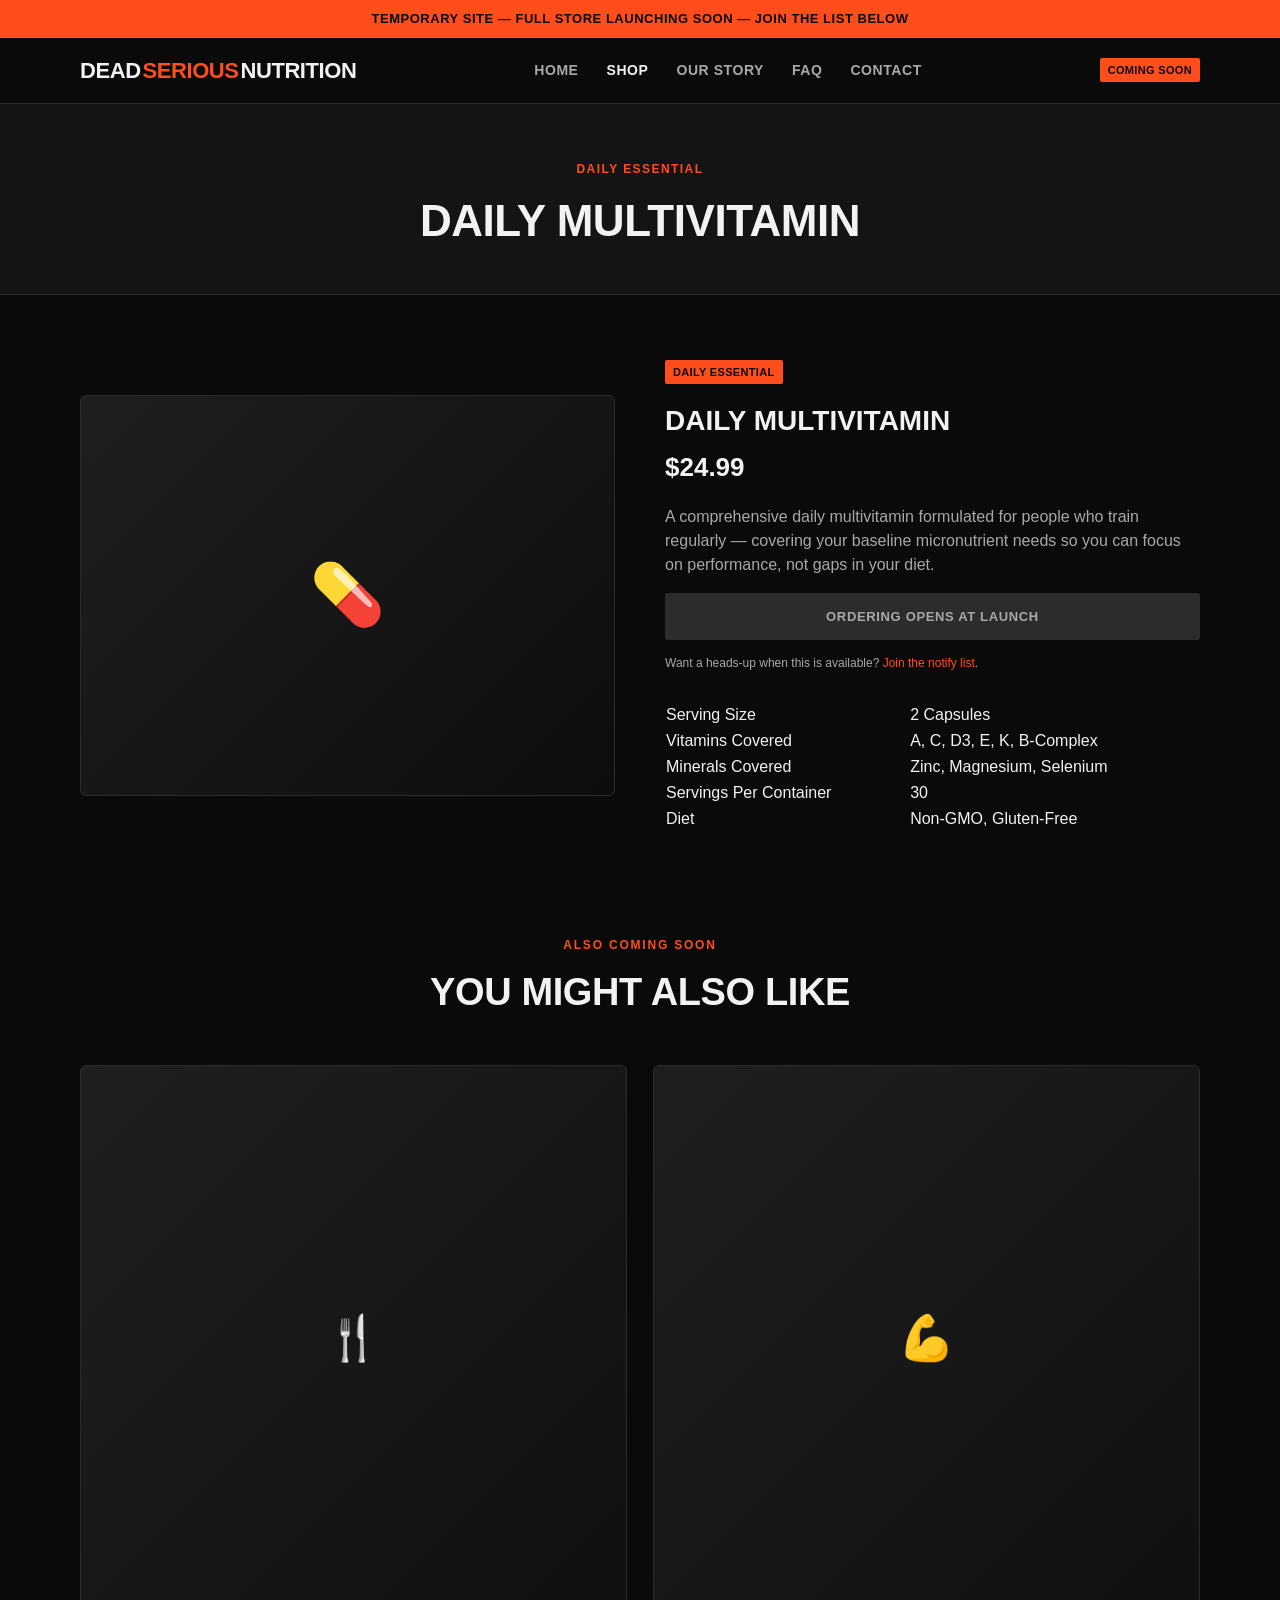
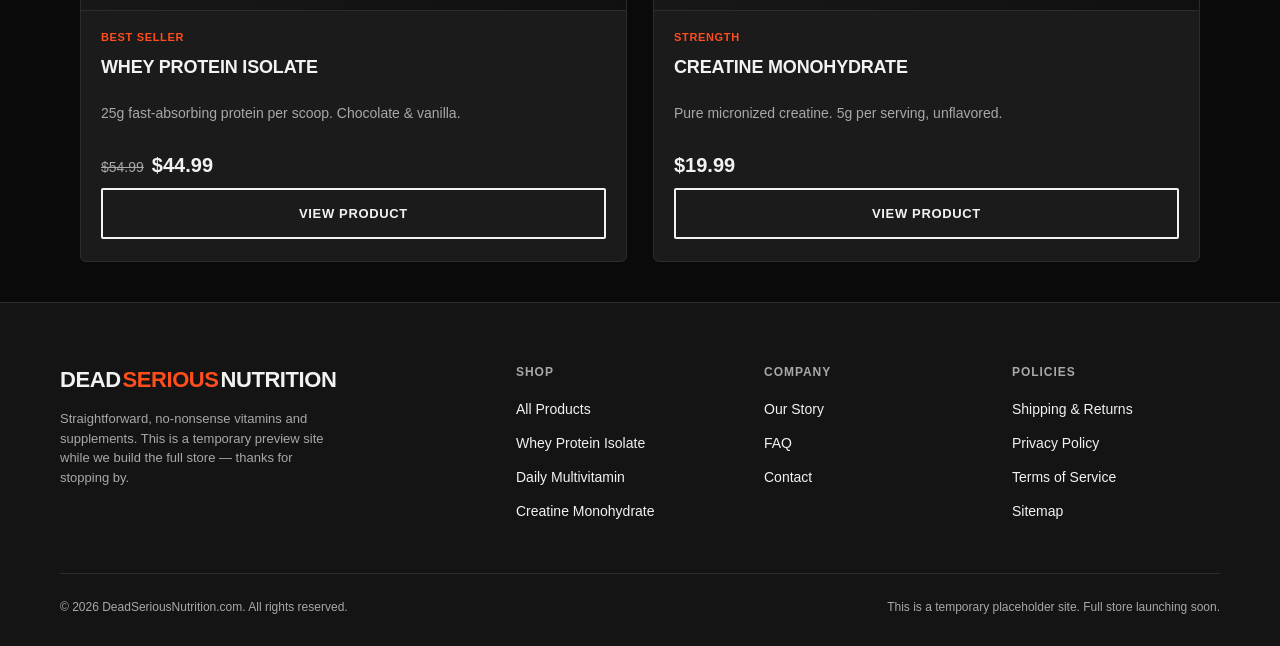
<file: product-multivitamin.html>
<!DOCTYPE html>
<html lang="en">
<head>
<meta charset="UTF-8">
<meta name="viewport" content="width=device-width, initial-scale=1.0">
<title>Daily Multivitamin | DeadSeriousNutrition.com</title>
<meta name="description" content="Daily Multivitamin — Full-spectrum vitamins &amp; minerals for active lifestyles. Coming soon to DeadSeriousNutrition.com.">
<link rel="canonical" href="https://deadseriousnutrition.com/product-multivitamin.html">
<meta property="og:type" content="website">
<meta property="og:site_name" content="DeadSeriousNutrition.com">
<meta property="og:title" content="Daily Multivitamin | DeadSeriousNutrition.com">
<meta property="og:description" content="Daily Multivitamin — Full-spectrum vitamins &amp; minerals for active lifestyles. Coming soon to DeadSeriousNutrition.com.">
<meta property="og:url" content="https://deadseriousnutrition.com/product-multivitamin.html">
<meta name="twitter:card" content="summary">
<meta name="twitter:title" content="Daily Multivitamin | DeadSeriousNutrition.com">
<meta name="twitter:description" content="Daily Multivitamin — Full-spectrum vitamins &amp; minerals for active lifestyles. Coming soon to DeadSeriousNutrition.com.">
<link rel="icon" type="image/svg+xml" href="assets/img/favicon.svg">
<link rel="stylesheet" href="assets/css/style.css">
</head>
<body>
<div class="announce">Temporary Site &mdash; Full Store Launching Soon &mdash; Join the List Below</div>
<header class="site-header">
  <div class="header-inner">
    <a href="index.html" class="logo">Dead<span>Serious</span>Nutrition</a>
    <nav class="main-nav">
        <a href="index.html">Home</a>
        <a href="shop.html" class="active">Shop</a>
        <a href="about.html">Our Story</a>
        <a href="faq.html">FAQ</a>
        <a href="contact.html">Contact</a>
    </nav>
    <div class="header-actions">
      <span class="desk-only badge">Coming Soon</span>
      <button class="nav-toggle" aria-label="Toggle menu">&#9776;</button>
    </div>
  </div>
</header>

<div class="page-hero">
  <div class="eyebrow">Daily Essential</div>
  <h1>Daily Multivitamin</h1>
</div>
<section>
  <div class="container two-col">
    <div class="media-block">&#128138;</div>
    <div>
      <span class="badge">Daily Essential</span>
      <h2 style="text-transform:uppercase;font-size:28px;margin:16px 0 6px;">Daily Multivitamin</h2>
      <div class="product-price" style="font-size:26px;margin-bottom:18px;">$24.99</div>
      <p style="color:var(--text-dim);">A comprehensive daily multivitamin formulated for people who train regularly &mdash; covering
your baseline micronutrient needs so you can focus on performance, not gaps in your diet.</p>
      <button class="btn btn-disabled btn-block" disabled>Ordering Opens At Launch</button>
      <p class="form-note" style="margin-top:14px;">Want a heads-up when this is available? <a href="index.html#notify" style="color:var(--accent);">Join the notify list</a>.</p>
      <table style="width:100%;margin-top:30px;border-collapse:collapse;">
        <tbody>
          <tr><td>Serving Size</td><td>2 Capsules</td></tr>
          <tr><td>Vitamins Covered</td><td>A, C, D3, E, K, B-Complex</td></tr>
          <tr><td>Minerals Covered</td><td>Zinc, Magnesium, Selenium</td></tr>
          <tr><td>Servings Per Container</td><td>30</td></tr>
          <tr><td>Diet</td><td>Non-GMO, Gluten-Free</td></tr>
        </tbody>
      </table>
    </div>
  </div>
</section>
<section class="tight">
  <div class="container">
    <div class="section-head">
      <div class="eyebrow">Also Coming Soon</div>
      <h2>You Might Also Like</h2>
    </div>
    <div class="product-grid">
      <div class="product-card">
        <div class="product-media">&#127860;</div>
        <div class="product-body">
          <span class="product-tag">Best Seller</span>
          <h3>Whey Protein Isolate</h3>
          <p class="desc">25g fast-absorbing protein per scoop. Chocolate &amp; vanilla.</p>
          <div class="product-price"><span class="was">$54.99</span>$44.99</div>
          <a href="product-whey-protein.html" class="btn btn-outline btn-block">View Product</a>
        </div>
      </div>
      <div class="product-card">
        <div class="product-media">&#128170;</div>
        <div class="product-body">
          <span class="product-tag">Strength</span>
          <h3>Creatine Monohydrate</h3>
          <p class="desc">Pure micronized creatine. 5g per serving, unflavored.</p>
          <div class="product-price">$19.99</div>
          <a href="product-creatine.html" class="btn btn-outline btn-block">View Product</a>
        </div>
      </div>
    </div>
  </div>
</section>

<footer class="site-footer">
  <div class="footer-grid">
    <div class="footer-brand">
      <div class="logo">Dead<span style="color:var(--accent)">Serious</span>Nutrition</div>
      <p>Straightforward, no-nonsense vitamins and supplements. This is a temporary preview site while we build the full store &mdash; thanks for stopping by.</p>
    </div>
    <div>
      <h5>Shop</h5>
      <ul>
        <li><a href="shop.html">All Products</a></li>
        <li><a href="product-whey-protein.html">Whey Protein Isolate</a></li>
        <li><a href="product-multivitamin.html">Daily Multivitamin</a></li>
        <li><a href="product-creatine.html">Creatine Monohydrate</a></li>
      </ul>
    </div>
    <div>
      <h5>Company</h5>
      <ul>
        <li><a href="about.html">Our Story</a></li>
        <li><a href="faq.html">FAQ</a></li>
        <li><a href="contact.html">Contact</a></li>
      </ul>
    </div>
    <div>
      <h5>Policies</h5>
      <ul>
        <li><a href="shipping-returns.html">Shipping &amp; Returns</a></li>
        <li><a href="privacy-policy.html">Privacy Policy</a></li>
        <li><a href="terms-of-service.html">Terms of Service</a></li>
        <li><a href="sitemap.xml">Sitemap</a></li>
      </ul>
    </div>
  </div>
  <div class="footer-bottom">
    <span>&copy; 2026 DeadSeriousNutrition.com. All rights reserved.</span>
    <span>This is a temporary placeholder site. Full store launching soon.</span>
  </div>
</footer>
<script src="assets/js/main.js"></script>

</body>
</html>
</file>
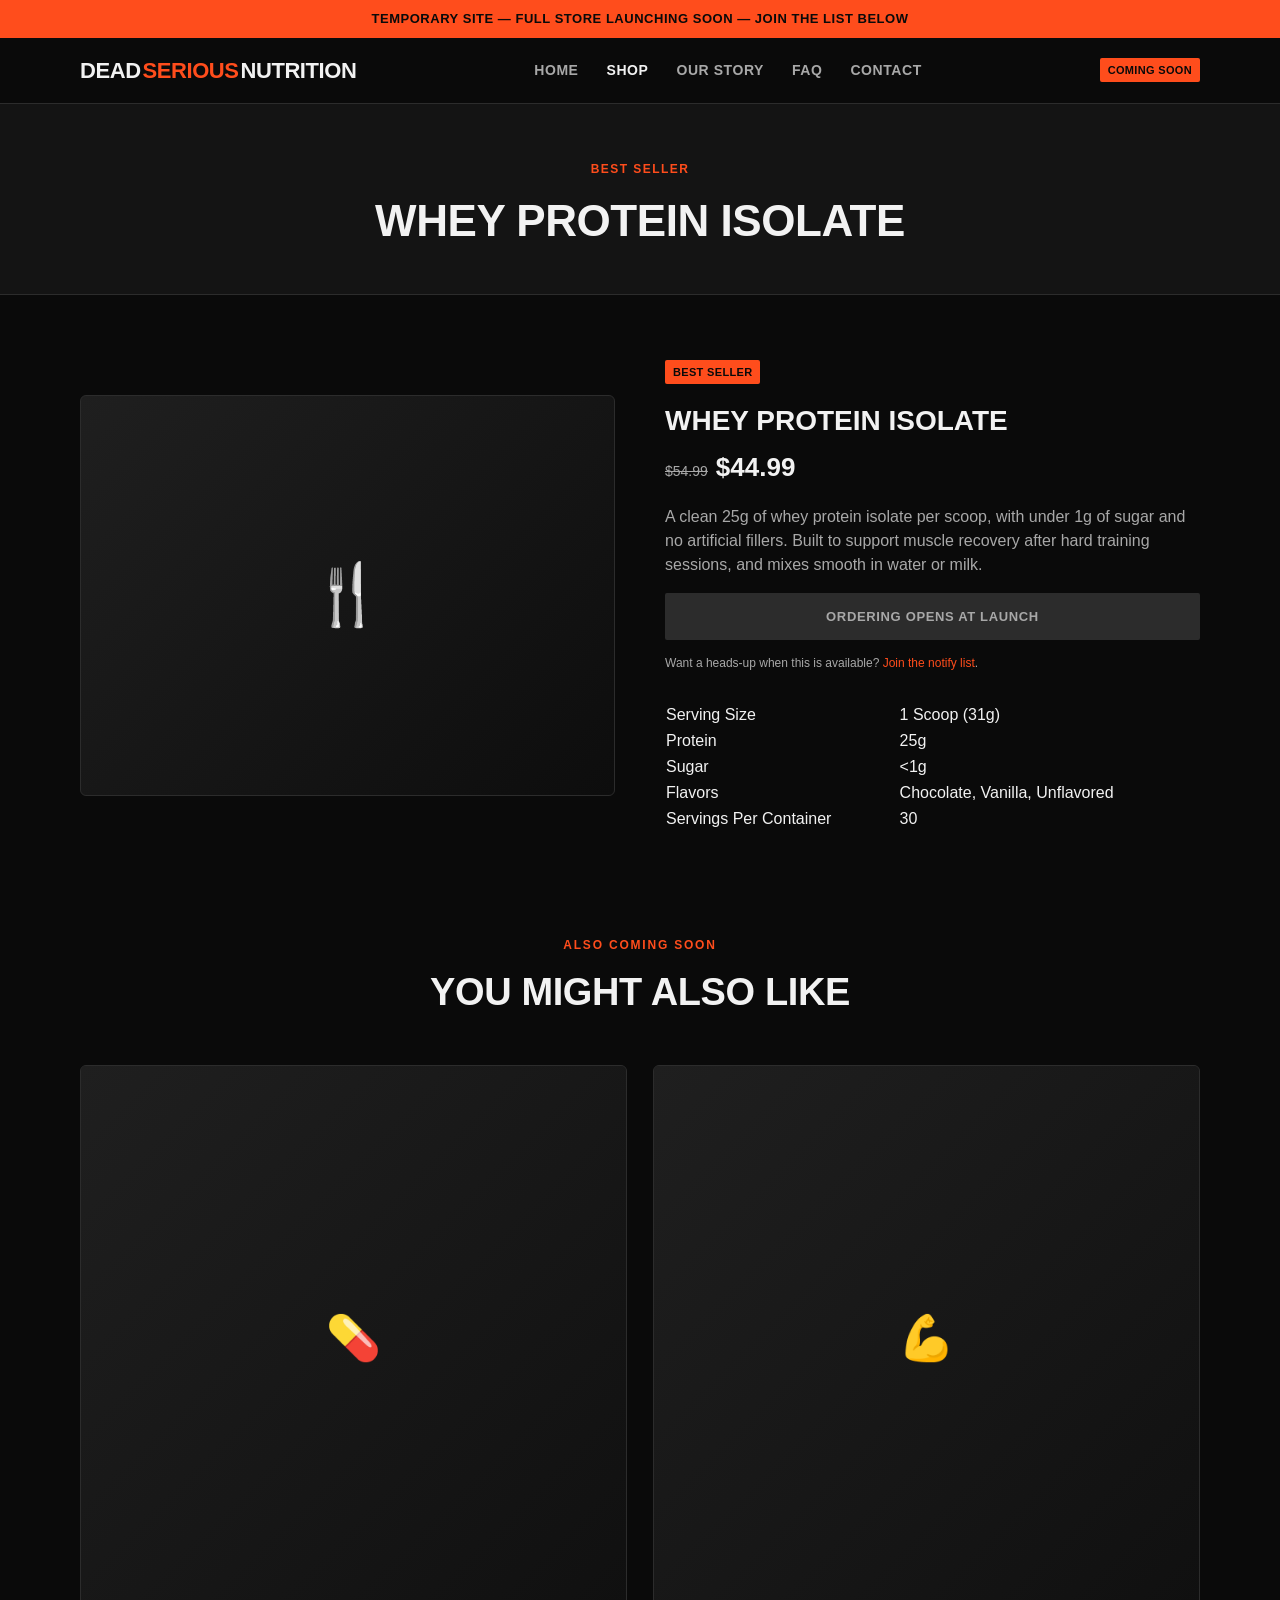
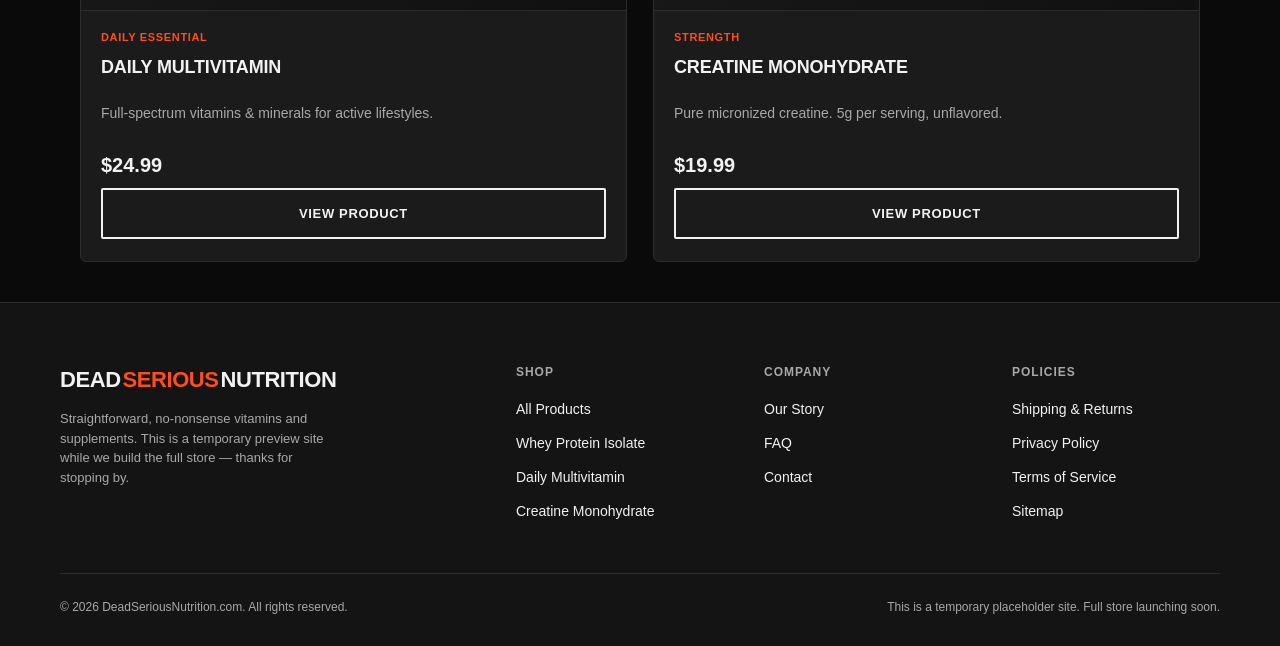
<file: product-whey-protein.html>
<!DOCTYPE html>
<html lang="en">
<head>
<meta charset="UTF-8">
<meta name="viewport" content="width=device-width, initial-scale=1.0">
<title>Whey Protein Isolate | DeadSeriousNutrition.com</title>
<meta name="description" content="Whey Protein Isolate — 25g fast-absorbing protein per scoop. Chocolate &amp; vanilla. Coming soon to DeadSeriousNutrition.com.">
<link rel="canonical" href="https://deadseriousnutrition.com/product-whey-protein.html">
<meta property="og:type" content="website">
<meta property="og:site_name" content="DeadSeriousNutrition.com">
<meta property="og:title" content="Whey Protein Isolate | DeadSeriousNutrition.com">
<meta property="og:description" content="Whey Protein Isolate — 25g fast-absorbing protein per scoop. Chocolate &amp; vanilla. Coming soon to DeadSeriousNutrition.com.">
<meta property="og:url" content="https://deadseriousnutrition.com/product-whey-protein.html">
<meta name="twitter:card" content="summary">
<meta name="twitter:title" content="Whey Protein Isolate | DeadSeriousNutrition.com">
<meta name="twitter:description" content="Whey Protein Isolate — 25g fast-absorbing protein per scoop. Chocolate &amp; vanilla. Coming soon to DeadSeriousNutrition.com.">
<link rel="icon" type="image/svg+xml" href="assets/img/favicon.svg">
<link rel="stylesheet" href="assets/css/style.css">
</head>
<body>
<div class="announce">Temporary Site &mdash; Full Store Launching Soon &mdash; Join the List Below</div>
<header class="site-header">
  <div class="header-inner">
    <a href="index.html" class="logo">Dead<span>Serious</span>Nutrition</a>
    <nav class="main-nav">
        <a href="index.html">Home</a>
        <a href="shop.html" class="active">Shop</a>
        <a href="about.html">Our Story</a>
        <a href="faq.html">FAQ</a>
        <a href="contact.html">Contact</a>
    </nav>
    <div class="header-actions">
      <span class="desk-only badge">Coming Soon</span>
      <button class="nav-toggle" aria-label="Toggle menu">&#9776;</button>
    </div>
  </div>
</header>

<div class="page-hero">
  <div class="eyebrow">Best Seller</div>
  <h1>Whey Protein Isolate</h1>
</div>
<section>
  <div class="container two-col">
    <div class="media-block">&#127860;</div>
    <div>
      <span class="badge">Best Seller</span>
      <h2 style="text-transform:uppercase;font-size:28px;margin:16px 0 6px;">Whey Protein Isolate</h2>
      <div class="product-price" style="font-size:26px;margin-bottom:18px;"><span class="was">$54.99</span>$44.99</div>
      <p style="color:var(--text-dim);">A clean 25g of whey protein isolate per scoop, with under 1g of sugar and no artificial fillers.
Built to support muscle recovery after hard training sessions, and mixes smooth in water or milk.</p>
      <button class="btn btn-disabled btn-block" disabled>Ordering Opens At Launch</button>
      <p class="form-note" style="margin-top:14px;">Want a heads-up when this is available? <a href="index.html#notify" style="color:var(--accent);">Join the notify list</a>.</p>
      <table style="width:100%;margin-top:30px;border-collapse:collapse;">
        <tbody>
          <tr><td>Serving Size</td><td>1 Scoop (31g)</td></tr>
          <tr><td>Protein</td><td>25g</td></tr>
          <tr><td>Sugar</td><td>&lt;1g</td></tr>
          <tr><td>Flavors</td><td>Chocolate, Vanilla, Unflavored</td></tr>
          <tr><td>Servings Per Container</td><td>30</td></tr>
        </tbody>
      </table>
    </div>
  </div>
</section>
<section class="tight">
  <div class="container">
    <div class="section-head">
      <div class="eyebrow">Also Coming Soon</div>
      <h2>You Might Also Like</h2>
    </div>
    <div class="product-grid">
      <div class="product-card">
        <div class="product-media">&#128138;</div>
        <div class="product-body">
          <span class="product-tag">Daily Essential</span>
          <h3>Daily Multivitamin</h3>
          <p class="desc">Full-spectrum vitamins &amp; minerals for active lifestyles.</p>
          <div class="product-price">$24.99</div>
          <a href="product-multivitamin.html" class="btn btn-outline btn-block">View Product</a>
        </div>
      </div>
      <div class="product-card">
        <div class="product-media">&#128170;</div>
        <div class="product-body">
          <span class="product-tag">Strength</span>
          <h3>Creatine Monohydrate</h3>
          <p class="desc">Pure micronized creatine. 5g per serving, unflavored.</p>
          <div class="product-price">$19.99</div>
          <a href="product-creatine.html" class="btn btn-outline btn-block">View Product</a>
        </div>
      </div>
    </div>
  </div>
</section>

<footer class="site-footer">
  <div class="footer-grid">
    <div class="footer-brand">
      <div class="logo">Dead<span style="color:var(--accent)">Serious</span>Nutrition</div>
      <p>Straightforward, no-nonsense vitamins and supplements. This is a temporary preview site while we build the full store &mdash; thanks for stopping by.</p>
    </div>
    <div>
      <h5>Shop</h5>
      <ul>
        <li><a href="shop.html">All Products</a></li>
        <li><a href="product-whey-protein.html">Whey Protein Isolate</a></li>
        <li><a href="product-multivitamin.html">Daily Multivitamin</a></li>
        <li><a href="product-creatine.html">Creatine Monohydrate</a></li>
      </ul>
    </div>
    <div>
      <h5>Company</h5>
      <ul>
        <li><a href="about.html">Our Story</a></li>
        <li><a href="faq.html">FAQ</a></li>
        <li><a href="contact.html">Contact</a></li>
      </ul>
    </div>
    <div>
      <h5>Policies</h5>
      <ul>
        <li><a href="shipping-returns.html">Shipping &amp; Returns</a></li>
        <li><a href="privacy-policy.html">Privacy Policy</a></li>
        <li><a href="terms-of-service.html">Terms of Service</a></li>
        <li><a href="sitemap.xml">Sitemap</a></li>
      </ul>
    </div>
  </div>
  <div class="footer-bottom">
    <span>&copy; 2026 DeadSeriousNutrition.com. All rights reserved.</span>
    <span>This is a temporary placeholder site. Full store launching soon.</span>
  </div>
</footer>
<script src="assets/js/main.js"></script>

</body>
</html>
</file>
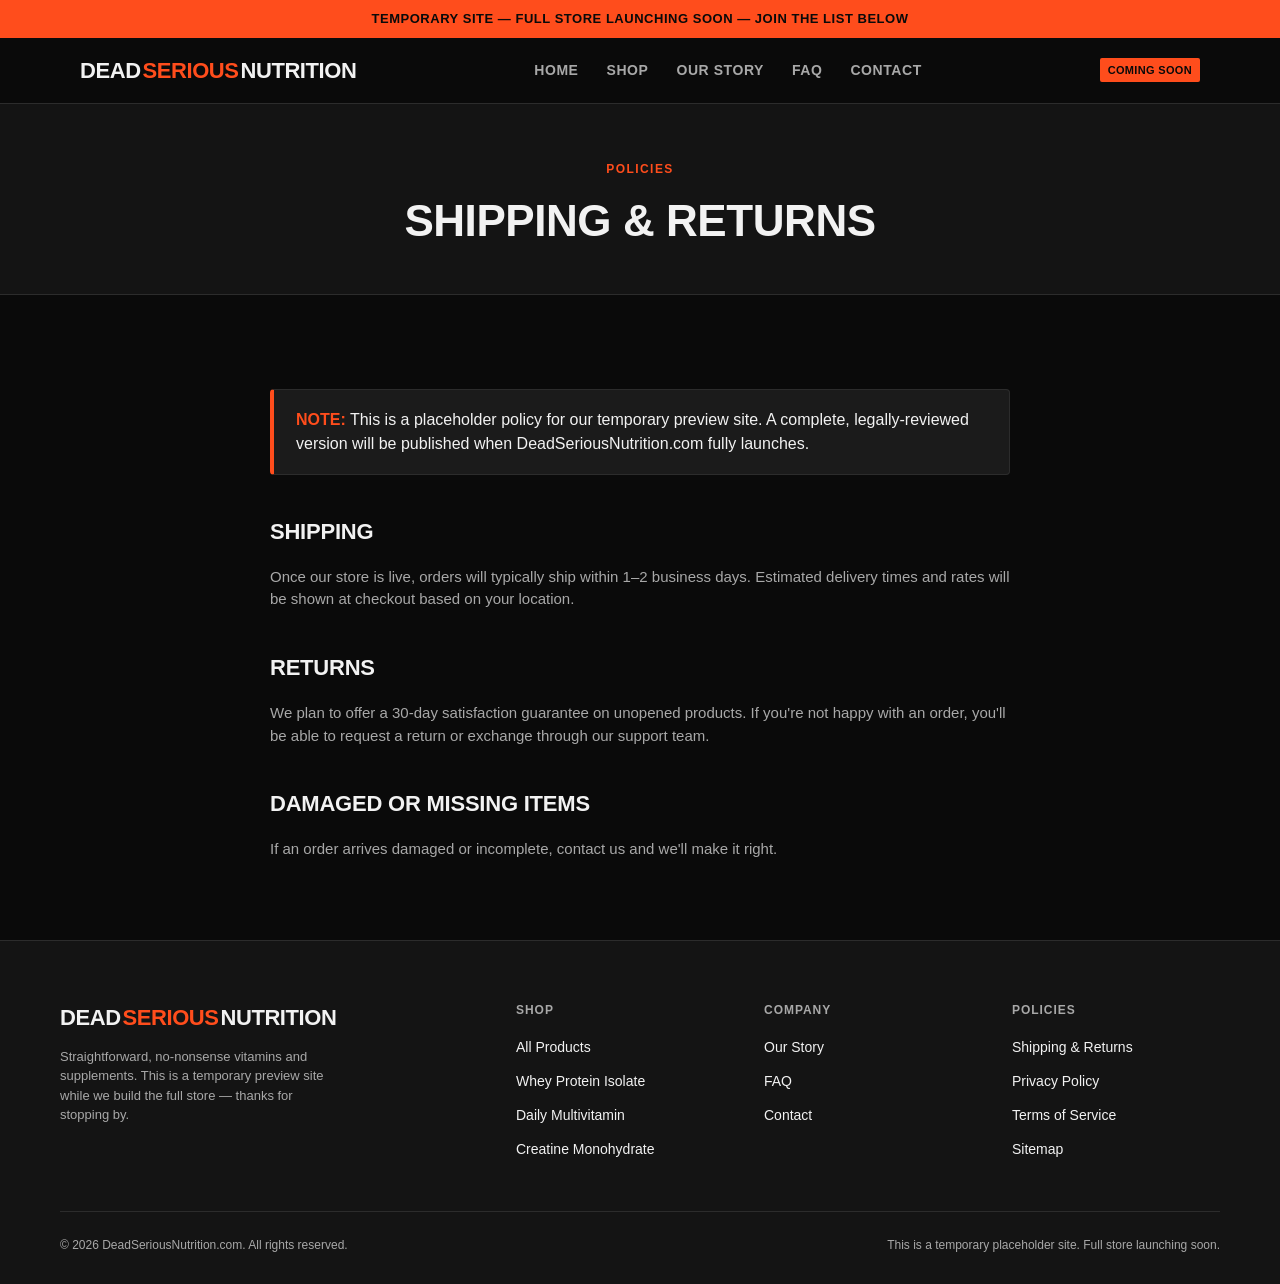
<file: shipping-returns.html>
<!DOCTYPE html>
<html lang="en">
<head>
<meta charset="UTF-8">
<meta name="viewport" content="width=device-width, initial-scale=1.0">
<title>Shipping & Returns | DeadSeriousNutrition.com</title>
<meta name="description" content="Shipping & Returns for DeadSeriousNutrition.com.">
<link rel="canonical" href="https://deadseriousnutrition.com/shipping-returns.html">
<meta property="og:type" content="website">
<meta property="og:site_name" content="DeadSeriousNutrition.com">
<meta property="og:title" content="Shipping & Returns | DeadSeriousNutrition.com">
<meta property="og:description" content="Shipping & Returns for DeadSeriousNutrition.com.">
<meta property="og:url" content="https://deadseriousnutrition.com/shipping-returns.html">
<meta name="twitter:card" content="summary">
<meta name="twitter:title" content="Shipping & Returns | DeadSeriousNutrition.com">
<meta name="twitter:description" content="Shipping & Returns for DeadSeriousNutrition.com.">
<link rel="icon" type="image/svg+xml" href="assets/img/favicon.svg">
<link rel="stylesheet" href="assets/css/style.css">
</head>
<body>
<div class="announce">Temporary Site &mdash; Full Store Launching Soon &mdash; Join the List Below</div>
<header class="site-header">
  <div class="header-inner">
    <a href="index.html" class="logo">Dead<span>Serious</span>Nutrition</a>
    <nav class="main-nav">
        <a href="index.html">Home</a>
        <a href="shop.html">Shop</a>
        <a href="about.html">Our Story</a>
        <a href="faq.html">FAQ</a>
        <a href="contact.html">Contact</a>
    </nav>
    <div class="header-actions">
      <span class="desk-only badge">Coming Soon</span>
      <button class="nav-toggle" aria-label="Toggle menu">&#9776;</button>
    </div>
  </div>
</header>

<div class="page-hero">
  <div class="eyebrow">Policies</div>
  <h1>Shipping & Returns</h1>
</div>
<section>
  <div class="container prose">
    <div class="coming-soon-banner">
      <strong>Note:</strong> This is a placeholder policy for our temporary preview site. A complete, legally-reviewed
      version will be published when DeadSeriousNutrition.com fully launches.
    </div>
    
    <h2>Shipping</h2>
    <p>Once our store is live, orders will typically ship within 1&ndash;2 business days. Estimated delivery times
    and rates will be shown at checkout based on your location.</p>
    <h2>Returns</h2>
    <p>We plan to offer a 30-day satisfaction guarantee on unopened products. If you're not happy with an order,
    you'll be able to request a return or exchange through our support team.</p>
    <h2>Damaged Or Missing Items</h2>
    <p>If an order arrives damaged or incomplete, contact us and we'll make it right.</p>
    
  </div>
</section>

<footer class="site-footer">
  <div class="footer-grid">
    <div class="footer-brand">
      <div class="logo">Dead<span style="color:var(--accent)">Serious</span>Nutrition</div>
      <p>Straightforward, no-nonsense vitamins and supplements. This is a temporary preview site while we build the full store &mdash; thanks for stopping by.</p>
    </div>
    <div>
      <h5>Shop</h5>
      <ul>
        <li><a href="shop.html">All Products</a></li>
        <li><a href="product-whey-protein.html">Whey Protein Isolate</a></li>
        <li><a href="product-multivitamin.html">Daily Multivitamin</a></li>
        <li><a href="product-creatine.html">Creatine Monohydrate</a></li>
      </ul>
    </div>
    <div>
      <h5>Company</h5>
      <ul>
        <li><a href="about.html">Our Story</a></li>
        <li><a href="faq.html">FAQ</a></li>
        <li><a href="contact.html">Contact</a></li>
      </ul>
    </div>
    <div>
      <h5>Policies</h5>
      <ul>
        <li><a href="shipping-returns.html">Shipping &amp; Returns</a></li>
        <li><a href="privacy-policy.html">Privacy Policy</a></li>
        <li><a href="terms-of-service.html">Terms of Service</a></li>
        <li><a href="sitemap.xml">Sitemap</a></li>
      </ul>
    </div>
  </div>
  <div class="footer-bottom">
    <span>&copy; 2026 DeadSeriousNutrition.com. All rights reserved.</span>
    <span>This is a temporary placeholder site. Full store launching soon.</span>
  </div>
</footer>
<script src="assets/js/main.js"></script>

</body>
</html>
</file>
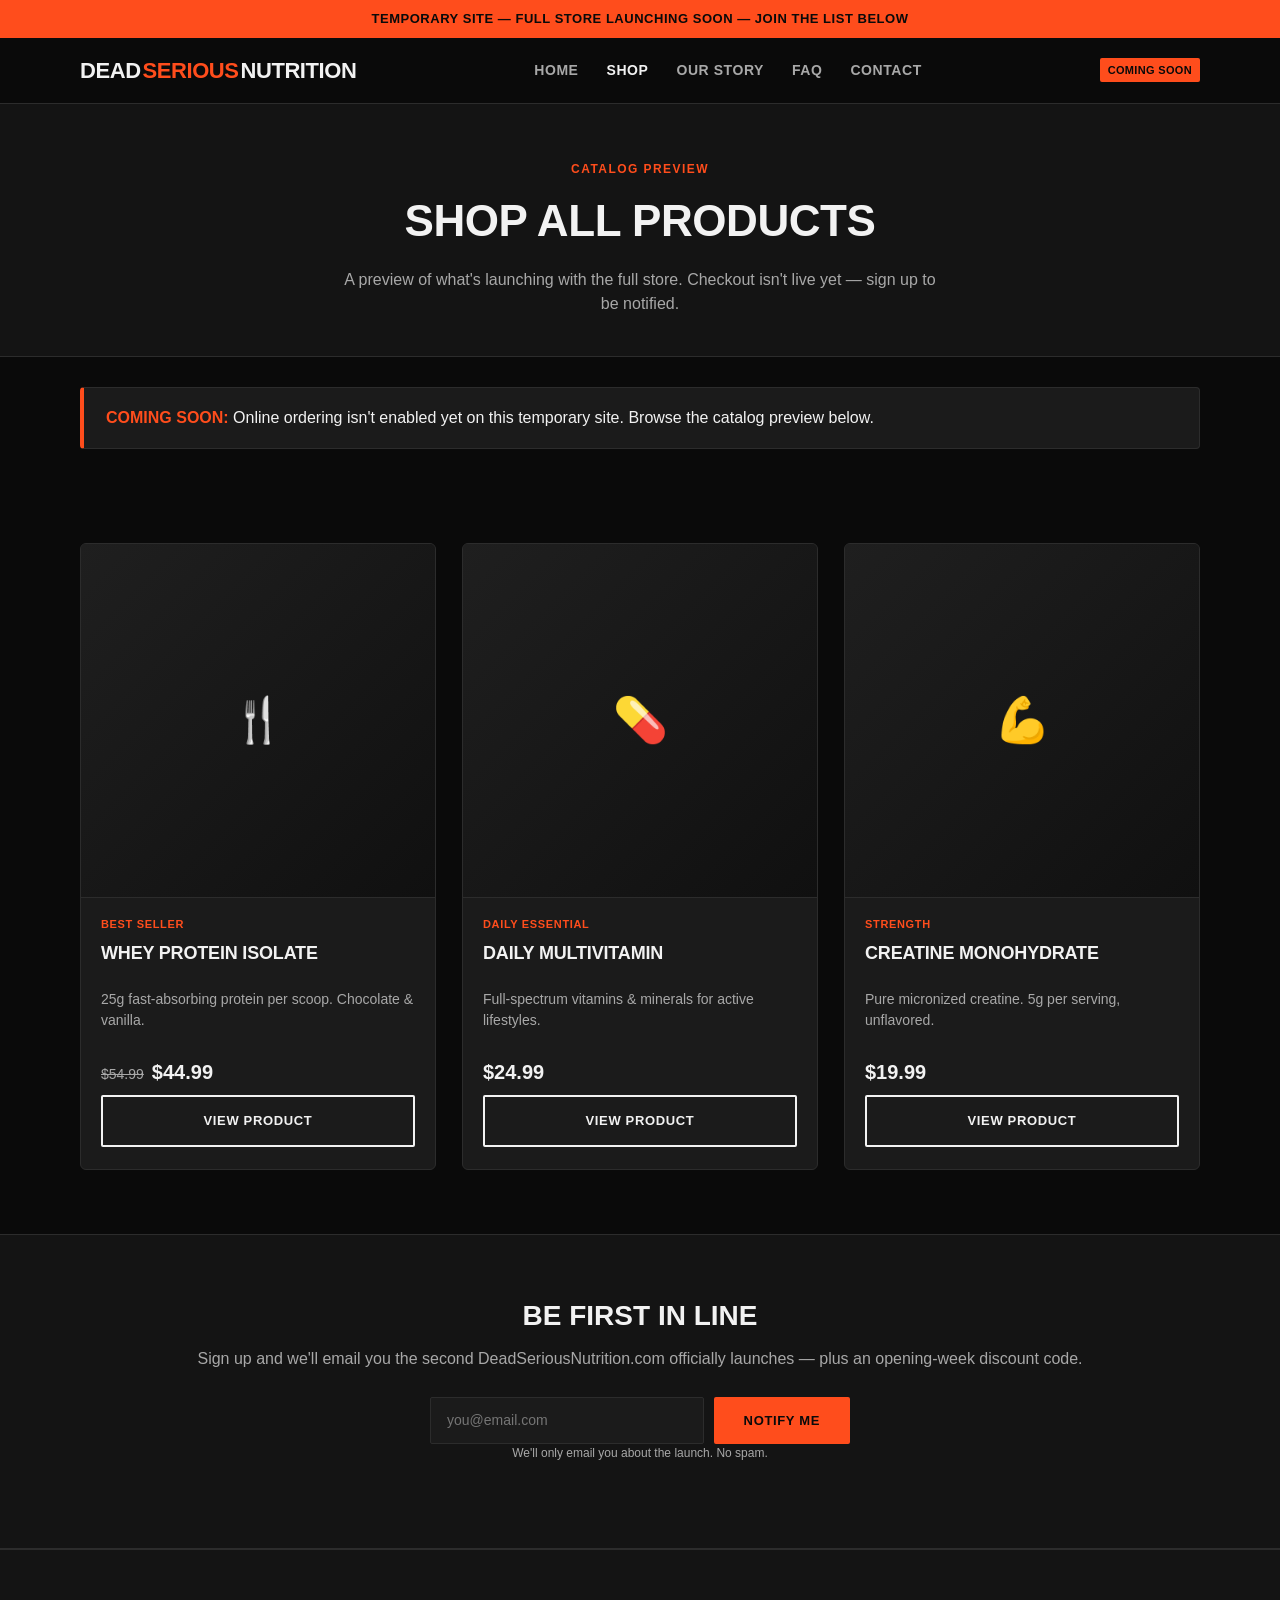
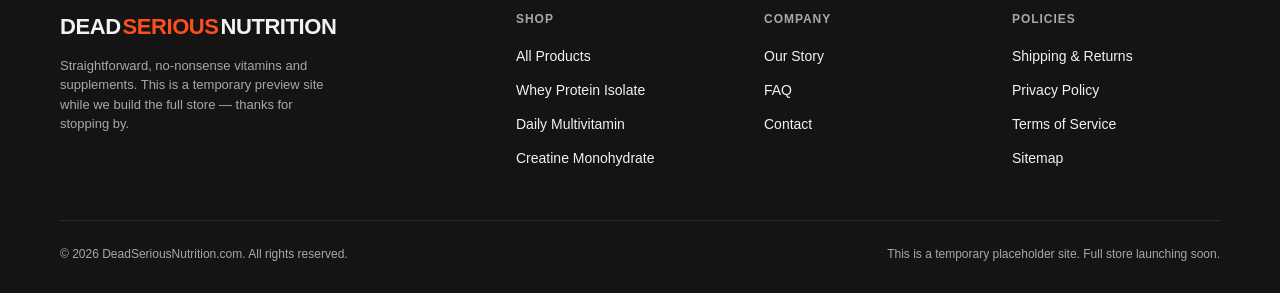
<file: shop.html>
<!DOCTYPE html>
<html lang="en">
<head>
<meta charset="UTF-8">
<meta name="viewport" content="width=device-width, initial-scale=1.0">
<title>Shop | DeadSeriousNutrition.com</title>
<meta name="description" content="Preview the DeadSeriousNutrition.com product catalog — protein, vitamins, and performance supplements.">
<link rel="canonical" href="https://deadseriousnutrition.com/shop.html">
<meta property="og:type" content="website">
<meta property="og:site_name" content="DeadSeriousNutrition.com">
<meta property="og:title" content="Shop | DeadSeriousNutrition.com">
<meta property="og:description" content="Preview the DeadSeriousNutrition.com product catalog — protein, vitamins, and performance supplements.">
<meta property="og:url" content="https://deadseriousnutrition.com/shop.html">
<meta name="twitter:card" content="summary">
<meta name="twitter:title" content="Shop | DeadSeriousNutrition.com">
<meta name="twitter:description" content="Preview the DeadSeriousNutrition.com product catalog — protein, vitamins, and performance supplements.">
<link rel="icon" type="image/svg+xml" href="assets/img/favicon.svg">
<link rel="stylesheet" href="assets/css/style.css">
</head>
<body>
<div class="announce">Temporary Site &mdash; Full Store Launching Soon &mdash; Join the List Below</div>
<header class="site-header">
  <div class="header-inner">
    <a href="index.html" class="logo">Dead<span>Serious</span>Nutrition</a>
    <nav class="main-nav">
        <a href="index.html">Home</a>
        <a href="shop.html" class="active">Shop</a>
        <a href="about.html">Our Story</a>
        <a href="faq.html">FAQ</a>
        <a href="contact.html">Contact</a>
    </nav>
    <div class="header-actions">
      <span class="desk-only badge">Coming Soon</span>
      <button class="nav-toggle" aria-label="Toggle menu">&#9776;</button>
    </div>
  </div>
</header>

<div class="page-hero">
  <div class="eyebrow">Catalog Preview</div>
  <h1>Shop All Products</h1>
  <p>A preview of what's launching with the full store. Checkout isn't live yet &mdash; sign up to be notified.</p>
</div>
<div class="container">
  <div class="coming-soon-banner">
    <strong>Coming soon:</strong> Online ordering isn't enabled yet on this temporary site. Browse the catalog preview below.
  </div>
</div>
<section>
  <div class="container">
    <div class="product-grid">
      <div class="product-card">
        <div class="product-media">&#127860;</div>
        <div class="product-body">
          <span class="product-tag">Best Seller</span>
          <h3>Whey Protein Isolate</h3>
          <p class="desc">25g fast-absorbing protein per scoop. Chocolate &amp; vanilla.</p>
          <div class="product-price"><span class="was">$54.99</span>$44.99</div>
          <a href="product-whey-protein.html" class="btn btn-outline btn-block">View Product</a>
        </div>
      </div>
      <div class="product-card">
        <div class="product-media">&#128138;</div>
        <div class="product-body">
          <span class="product-tag">Daily Essential</span>
          <h3>Daily Multivitamin</h3>
          <p class="desc">Full-spectrum vitamins &amp; minerals for active lifestyles.</p>
          <div class="product-price">$24.99</div>
          <a href="product-multivitamin.html" class="btn btn-outline btn-block">View Product</a>
        </div>
      </div>
      <div class="product-card">
        <div class="product-media">&#128170;</div>
        <div class="product-body">
          <span class="product-tag">Strength</span>
          <h3>Creatine Monohydrate</h3>
          <p class="desc">Pure micronized creatine. 5g per serving, unflavored.</p>
          <div class="product-price">$19.99</div>
          <a href="product-creatine.html" class="btn btn-outline btn-block">View Product</a>
        </div>
      </div>
    </div>
  </div>
</section>
<section class="newsletter">
  <div class="container">
    <h2>Be First In Line</h2>
    <p>Sign up and we'll email you the second DeadSeriousNutrition.com officially launches &mdash; plus an opening-week discount code.</p>
    <form class="newsletter-form" data-notify-form>
      <input type="email" placeholder="you@email.com" required aria-label="Email address">
      <button type="submit" class="btn btn-primary">Notify Me</button>
    </form>
    <p class="form-note">We'll only email you about the launch. No spam.</p>
  </div>
</section>

<footer class="site-footer">
  <div class="footer-grid">
    <div class="footer-brand">
      <div class="logo">Dead<span style="color:var(--accent)">Serious</span>Nutrition</div>
      <p>Straightforward, no-nonsense vitamins and supplements. This is a temporary preview site while we build the full store &mdash; thanks for stopping by.</p>
    </div>
    <div>
      <h5>Shop</h5>
      <ul>
        <li><a href="shop.html">All Products</a></li>
        <li><a href="product-whey-protein.html">Whey Protein Isolate</a></li>
        <li><a href="product-multivitamin.html">Daily Multivitamin</a></li>
        <li><a href="product-creatine.html">Creatine Monohydrate</a></li>
      </ul>
    </div>
    <div>
      <h5>Company</h5>
      <ul>
        <li><a href="about.html">Our Story</a></li>
        <li><a href="faq.html">FAQ</a></li>
        <li><a href="contact.html">Contact</a></li>
      </ul>
    </div>
    <div>
      <h5>Policies</h5>
      <ul>
        <li><a href="shipping-returns.html">Shipping &amp; Returns</a></li>
        <li><a href="privacy-policy.html">Privacy Policy</a></li>
        <li><a href="terms-of-service.html">Terms of Service</a></li>
        <li><a href="sitemap.xml">Sitemap</a></li>
      </ul>
    </div>
  </div>
  <div class="footer-bottom">
    <span>&copy; 2026 DeadSeriousNutrition.com. All rights reserved.</span>
    <span>This is a temporary placeholder site. Full store launching soon.</span>
  </div>
</footer>
<script src="assets/js/main.js"></script>

</body>
</html>
</file>
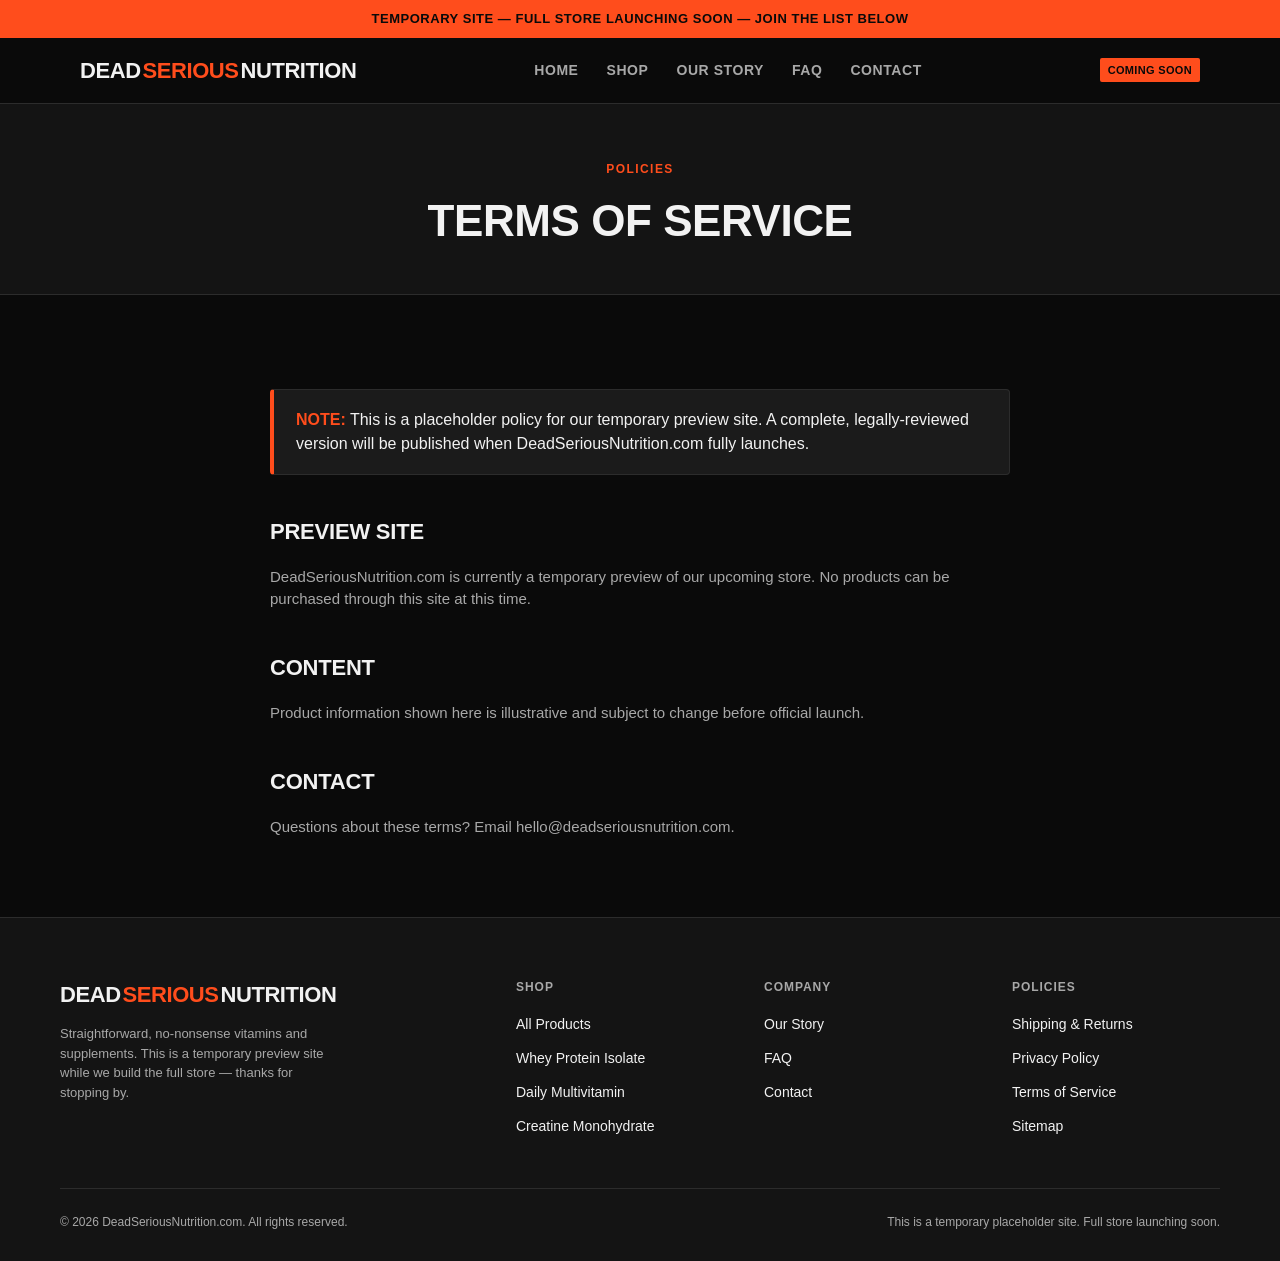
<file: terms-of-service.html>
<!DOCTYPE html>
<html lang="en">
<head>
<meta charset="UTF-8">
<meta name="viewport" content="width=device-width, initial-scale=1.0">
<title>Terms of Service | DeadSeriousNutrition.com</title>
<meta name="description" content="Terms of Service for DeadSeriousNutrition.com.">
<link rel="canonical" href="https://deadseriousnutrition.com/terms-of-service.html">
<meta property="og:type" content="website">
<meta property="og:site_name" content="DeadSeriousNutrition.com">
<meta property="og:title" content="Terms of Service | DeadSeriousNutrition.com">
<meta property="og:description" content="Terms of Service for DeadSeriousNutrition.com.">
<meta property="og:url" content="https://deadseriousnutrition.com/terms-of-service.html">
<meta name="twitter:card" content="summary">
<meta name="twitter:title" content="Terms of Service | DeadSeriousNutrition.com">
<meta name="twitter:description" content="Terms of Service for DeadSeriousNutrition.com.">
<link rel="icon" type="image/svg+xml" href="assets/img/favicon.svg">
<link rel="stylesheet" href="assets/css/style.css">
</head>
<body>
<div class="announce">Temporary Site &mdash; Full Store Launching Soon &mdash; Join the List Below</div>
<header class="site-header">
  <div class="header-inner">
    <a href="index.html" class="logo">Dead<span>Serious</span>Nutrition</a>
    <nav class="main-nav">
        <a href="index.html">Home</a>
        <a href="shop.html">Shop</a>
        <a href="about.html">Our Story</a>
        <a href="faq.html">FAQ</a>
        <a href="contact.html">Contact</a>
    </nav>
    <div class="header-actions">
      <span class="desk-only badge">Coming Soon</span>
      <button class="nav-toggle" aria-label="Toggle menu">&#9776;</button>
    </div>
  </div>
</header>

<div class="page-hero">
  <div class="eyebrow">Policies</div>
  <h1>Terms of Service</h1>
</div>
<section>
  <div class="container prose">
    <div class="coming-soon-banner">
      <strong>Note:</strong> This is a placeholder policy for our temporary preview site. A complete, legally-reviewed
      version will be published when DeadSeriousNutrition.com fully launches.
    </div>
    
    <h2>Preview Site</h2>
    <p>DeadSeriousNutrition.com is currently a temporary preview of our upcoming store. No products can be purchased
    through this site at this time.</p>
    <h2>Content</h2>
    <p>Product information shown here is illustrative and subject to change before official launch.</p>
    <h2>Contact</h2>
    <p>Questions about these terms? Email hello@deadseriousnutrition.com.</p>
    
  </div>
</section>

<footer class="site-footer">
  <div class="footer-grid">
    <div class="footer-brand">
      <div class="logo">Dead<span style="color:var(--accent)">Serious</span>Nutrition</div>
      <p>Straightforward, no-nonsense vitamins and supplements. This is a temporary preview site while we build the full store &mdash; thanks for stopping by.</p>
    </div>
    <div>
      <h5>Shop</h5>
      <ul>
        <li><a href="shop.html">All Products</a></li>
        <li><a href="product-whey-protein.html">Whey Protein Isolate</a></li>
        <li><a href="product-multivitamin.html">Daily Multivitamin</a></li>
        <li><a href="product-creatine.html">Creatine Monohydrate</a></li>
      </ul>
    </div>
    <div>
      <h5>Company</h5>
      <ul>
        <li><a href="about.html">Our Story</a></li>
        <li><a href="faq.html">FAQ</a></li>
        <li><a href="contact.html">Contact</a></li>
      </ul>
    </div>
    <div>
      <h5>Policies</h5>
      <ul>
        <li><a href="shipping-returns.html">Shipping &amp; Returns</a></li>
        <li><a href="privacy-policy.html">Privacy Policy</a></li>
        <li><a href="terms-of-service.html">Terms of Service</a></li>
        <li><a href="sitemap.xml">Sitemap</a></li>
      </ul>
    </div>
  </div>
  <div class="footer-bottom">
    <span>&copy; 2026 DeadSeriousNutrition.com. All rights reserved.</span>
    <span>This is a temporary placeholder site. Full store launching soon.</span>
  </div>
</footer>
<script src="assets/js/main.js"></script>

</body>
</html>
</file>
<file: assets/css/style.css>
/* DeadSeriousNutrition.com — temporary storefront styles */

:root {
  --bg: #0a0a0a;
  --bg-alt: #141414;
  --card: #1b1b1b;
  --border: #2c2c2c;
  --text: #f2f2f2;
  --text-dim: #a8a8a8;
  --accent: #ff4d1c;
  --accent-dark: #cc3d15;
  --font: -apple-system, BlinkMacSystemFont, "Segoe UI", Roboto, Helvetica, Arial, sans-serif;
}

* { box-sizing: border-box; }

html { scroll-behavior: smooth; }

body {
  margin: 0;
  background: var(--bg);
  color: var(--text);
  font-family: var(--font);
  line-height: 1.5;
  -webkit-font-smoothing: antialiased;
}

img { max-width: 100%; display: block; }

a { color: inherit; text-decoration: none; }

.container {
  max-width: 1160px;
  margin: 0 auto;
  padding: 0 20px;
}

/* Announcement bar */
.announce {
  background: var(--accent);
  color: #0a0a0a;
  text-align: center;
  font-weight: 700;
  font-size: 13px;
  letter-spacing: 0.04em;
  padding: 9px 12px;
  text-transform: uppercase;
}

/* Header */
header.site-header {
  background: var(--bg);
  border-bottom: 1px solid var(--border);
  position: sticky;
  top: 0;
  z-index: 50;
}

.header-inner {
  display: flex;
  align-items: center;
  justify-content: space-between;
  padding: 16px 20px;
  max-width: 1160px;
  margin: 0 auto;
}

.logo {
  font-weight: 900;
  font-size: 22px;
  letter-spacing: -0.02em;
  text-transform: uppercase;
  display: flex;
  align-items: baseline;
  gap: 2px;
}
.logo span { color: var(--accent); }

nav.main-nav {
  display: flex;
  gap: 28px;
}
nav.main-nav a {
  font-weight: 600;
  font-size: 14px;
  text-transform: uppercase;
  letter-spacing: 0.04em;
  color: var(--text-dim);
  transition: color .15s ease;
}
nav.main-nav a:hover,
nav.main-nav a.active { color: var(--text); }

.header-actions {
  display: flex;
  gap: 16px;
  align-items: center;
  font-size: 13px;
  text-transform: uppercase;
  font-weight: 700;
  letter-spacing: 0.03em;
}

.nav-toggle {
  display: none;
  background: none;
  border: 1px solid var(--border);
  color: var(--text);
  font-size: 20px;
  padding: 6px 10px;
  cursor: pointer;
}

/* Buttons */
.btn {
  display: inline-block;
  padding: 14px 28px;
  font-weight: 800;
  text-transform: uppercase;
  letter-spacing: 0.05em;
  font-size: 13px;
  border-radius: 2px;
  border: 2px solid var(--accent);
  cursor: pointer;
  transition: all .15s ease;
}
.btn-primary {
  background: var(--accent);
  color: #0a0a0a;
}
.btn-primary:hover { background: var(--accent-dark); border-color: var(--accent-dark); }
.btn-outline {
  background: transparent;
  color: var(--text);
  border-color: var(--text);
}
.btn-outline:hover { border-color: var(--accent); color: var(--accent); }
.btn-disabled {
  background: var(--border);
  color: var(--text-dim);
  border-color: var(--border);
  cursor: not-allowed;
}
.btn-block { display: block; width: 100%; text-align: center; }

/* Hero */
.hero {
  background: linear-gradient(180deg, var(--bg-alt) 0%, var(--bg) 100%);
  border-bottom: 1px solid var(--border);
  padding: 90px 20px 100px;
  text-align: center;
}
.hero .eyebrow {
  color: var(--accent);
  font-weight: 800;
  letter-spacing: 0.15em;
  text-transform: uppercase;
  font-size: 13px;
  margin-bottom: 14px;
}
.hero h1 {
  font-size: clamp(34px, 6vw, 64px);
  font-weight: 900;
  text-transform: uppercase;
  line-height: 1.05;
  margin: 0 0 18px;
  letter-spacing: -0.02em;
}
.hero h1 span { color: var(--accent); }
.hero p {
  max-width: 560px;
  margin: 0 auto 34px;
  color: var(--text-dim);
  font-size: 17px;
}
.hero-actions { display: flex; gap: 14px; justify-content: center; flex-wrap: wrap; }

/* Coming soon banner (used across pages) */
.coming-soon-banner {
  background: var(--card);
  border: 1px solid var(--border);
  border-left: 4px solid var(--accent);
  padding: 18px 22px;
  margin: 30px auto;
  max-width: 1160px;
  border-radius: 4px;
}
.coming-soon-banner strong { color: var(--accent); text-transform: uppercase; }

/* Sections */
section { padding: 64px 0; }
section.tight { padding: 40px 0; }
.section-head { text-align: center; margin-bottom: 44px; }
.section-head .eyebrow {
  color: var(--accent);
  font-weight: 800;
  letter-spacing: 0.15em;
  text-transform: uppercase;
  font-size: 12px;
  margin-bottom: 10px;
}
.section-head h2 {
  font-size: clamp(26px, 4vw, 38px);
  font-weight: 900;
  text-transform: uppercase;
  margin: 0;
  letter-spacing: -0.01em;
}
.section-head p { color: var(--text-dim); margin-top: 12px; }

/* Product grid */
.product-grid {
  display: grid;
  grid-template-columns: repeat(auto-fit, minmax(260px, 1fr));
  gap: 26px;
}
.product-card {
  background: var(--card);
  border: 1px solid var(--border);
  border-radius: 6px;
  overflow: hidden;
  display: flex;
  flex-direction: column;
  transition: border-color .15s ease, transform .15s ease;
}
.product-card:hover { border-color: var(--accent); transform: translateY(-3px); }
.product-media {
  aspect-ratio: 1 / 1;
  background: linear-gradient(135deg, #1f1f1f, #101010);
  display: flex;
  align-items: center;
  justify-content: center;
  font-size: 44px;
  border-bottom: 1px solid var(--border);
}
.product-body { padding: 18px 20px 22px; display: flex; flex-direction: column; gap: 8px; flex: 1; }
.product-tag {
  font-size: 11px;
  font-weight: 800;
  text-transform: uppercase;
  letter-spacing: 0.06em;
  color: var(--accent);
}
.product-body h3 { margin: 0; font-size: 18px; text-transform: uppercase; letter-spacing: -0.01em; }
.product-body .desc { color: var(--text-dim); font-size: 14px; flex: 1; }
.product-price { font-size: 20px; font-weight: 800; margin-top: 4px; }
.product-price .was { color: var(--text-dim); text-decoration: line-through; font-weight: 500; font-size: 14px; margin-right: 8px; }

/* Feature strip */
.feature-strip {
  display: grid;
  grid-template-columns: repeat(auto-fit, minmax(220px, 1fr));
  gap: 24px;
}
.feature {
  text-align: center;
  padding: 26px 16px;
  border: 1px solid var(--border);
  border-radius: 6px;
  background: var(--bg-alt);
}
.feature .icon { font-size: 30px; margin-bottom: 12px; }
.feature h4 { margin: 0 0 6px; text-transform: uppercase; font-size: 14px; letter-spacing: 0.03em; }
.feature p { margin: 0; color: var(--text-dim); font-size: 13px; }

/* Newsletter */
.newsletter {
  background: var(--bg-alt);
  border-top: 1px solid var(--border);
  border-bottom: 1px solid var(--border);
  text-align: center;
  padding: 60px 20px;
}
.newsletter h2 { text-transform: uppercase; font-size: 28px; margin: 0 0 10px; font-weight: 900; }
.newsletter p { color: var(--text-dim); margin: 0 0 26px; }
.newsletter-form {
  display: flex;
  gap: 10px;
  max-width: 420px;
  margin: 0 auto;
  flex-wrap: wrap;
  justify-content: center;
}
.newsletter-form input[type="email"] {
  flex: 1;
  min-width: 220px;
  padding: 14px 16px;
  border: 1px solid var(--border);
  background: var(--card);
  color: var(--text);
  border-radius: 2px;
  font-size: 14px;
}
.newsletter-form input[type="email"]:focus { outline: 2px solid var(--accent); }
.form-note { font-size: 12px; color: var(--text-dim); margin-top: 14px; }

/* Generic content pages */
.page-hero {
  padding: 56px 20px 40px;
  text-align: center;
  border-bottom: 1px solid var(--border);
  background: var(--bg-alt);
}
.page-hero .eyebrow { color: var(--accent); font-weight: 800; text-transform: uppercase; letter-spacing: 0.12em; font-size: 12px; margin-bottom: 10px; }
.page-hero h1 { text-transform: uppercase; font-size: clamp(28px, 5vw, 44px); font-weight: 900; margin: 0; letter-spacing: -0.01em; }
.page-hero p { color: var(--text-dim); max-width: 600px; margin: 14px auto 0; }

.prose { max-width: 780px; margin: 0 auto; }
.prose h2 { text-transform: uppercase; font-size: 22px; margin-top: 40px; letter-spacing: -0.01em; }
.prose h3 { text-transform: uppercase; font-size: 16px; color: var(--accent); }
.prose p, .prose li { color: var(--text-dim); font-size: 15px; }
.prose ul { padding-left: 22px; }

/* Two column layout (about) */
.two-col {
  display: grid;
  grid-template-columns: 1fr 1fr;
  gap: 50px;
  align-items: center;
}
@media (max-width: 780px) {
  .two-col { grid-template-columns: 1fr; }
}
.media-block {
  aspect-ratio: 4/3;
  background: linear-gradient(135deg, #1f1f1f, #0d0d0d);
  border: 1px solid var(--border);
  border-radius: 6px;
  display: flex;
  align-items: center;
  justify-content: center;
  font-size: 60px;
}

/* Contact form */
.contact-grid {
  display: grid;
  grid-template-columns: 1.2fr 1fr;
  gap: 50px;
}
@media (max-width: 780px) {
  .contact-grid { grid-template-columns: 1fr; }
}
.form-field { margin-bottom: 18px; }
.form-field label {
  display: block;
  font-size: 12px;
  text-transform: uppercase;
  letter-spacing: 0.05em;
  font-weight: 700;
  margin-bottom: 8px;
  color: var(--text-dim);
}
.form-field input,
.form-field textarea {
  width: 100%;
  padding: 13px 14px;
  background: var(--card);
  border: 1px solid var(--border);
  color: var(--text);
  border-radius: 3px;
  font-family: inherit;
  font-size: 14px;
}
.form-field input:focus,
.form-field textarea:focus { outline: 2px solid var(--accent); }

.info-card {
  background: var(--card);
  border: 1px solid var(--border);
  border-radius: 6px;
  padding: 26px;
}
.info-card h3 { text-transform: uppercase; font-size: 14px; letter-spacing: 0.03em; margin-top: 0; }
.info-card p { color: var(--text-dim); font-size: 14px; }
.info-card + .info-card { margin-top: 20px; }

/* FAQ accordion */
.faq-item {
  border-bottom: 1px solid var(--border);
}
.faq-item summary {
  cursor: pointer;
  padding: 18px 4px;
  font-weight: 700;
  text-transform: uppercase;
  font-size: 14px;
  letter-spacing: 0.02em;
  list-style: none;
  display: flex;
  justify-content: space-between;
  align-items: center;
}
.faq-item summary::-webkit-details-marker { display: none; }
.faq-item summary::after {
  content: "+";
  color: var(--accent);
  font-size: 20px;
  font-weight: 400;
}
.faq-item[open] summary::after { content: "\2212"; }
.faq-item p { color: var(--text-dim); padding: 0 4px 18px; margin: 0; font-size: 14px; }

/* Footer */
footer.site-footer {
  background: var(--bg-alt);
  border-top: 1px solid var(--border);
  padding: 60px 20px 30px;
}
.footer-grid {
  display: grid;
  grid-template-columns: 2fr 1fr 1fr 1fr;
  gap: 40px;
  max-width: 1160px;
  margin: 0 auto;
}
@media (max-width: 780px) {
  .footer-grid { grid-template-columns: 1fr 1fr; }
}
.footer-grid h5 {
  text-transform: uppercase;
  font-size: 12px;
  letter-spacing: 0.08em;
  color: var(--text-dim);
  margin: 0 0 16px;
}
.footer-grid ul { list-style: none; padding: 0; margin: 0; }
.footer-grid li { margin-bottom: 10px; }
.footer-grid a { color: var(--text); font-size: 14px; }
.footer-grid a:hover { color: var(--accent); }
.footer-brand .logo { margin-bottom: 12px; }
.footer-brand p { color: var(--text-dim); font-size: 13px; max-width: 280px; }
.footer-bottom {
  max-width: 1160px;
  margin: 40px auto 0;
  padding-top: 24px;
  border-top: 1px solid var(--border);
  display: flex;
  justify-content: space-between;
  flex-wrap: wrap;
  gap: 12px;
  color: var(--text-dim);
  font-size: 12px;
}

/* Mobile nav */
@media (max-width: 860px) {
  nav.main-nav {
    position: fixed;
    top: 0;
    right: 0;
    height: 100vh;
    width: 260px;
    background: var(--bg-alt);
    border-left: 1px solid var(--border);
    flex-direction: column;
    padding: 90px 28px;
    gap: 24px;
    transform: translateX(100%);
    transition: transform .2s ease;
    z-index: 60;
  }
  nav.main-nav.open { transform: translateX(0); }
  .nav-toggle { display: inline-block; }
  .header-actions span.desk-only { display: none; }
}

.badge {
  display: inline-block;
  background: var(--accent);
  color: #0a0a0a;
  font-size: 11px;
  font-weight: 800;
  text-transform: uppercase;
  padding: 4px 8px;
  border-radius: 2px;
  letter-spacing: 0.03em;
}
</file>
